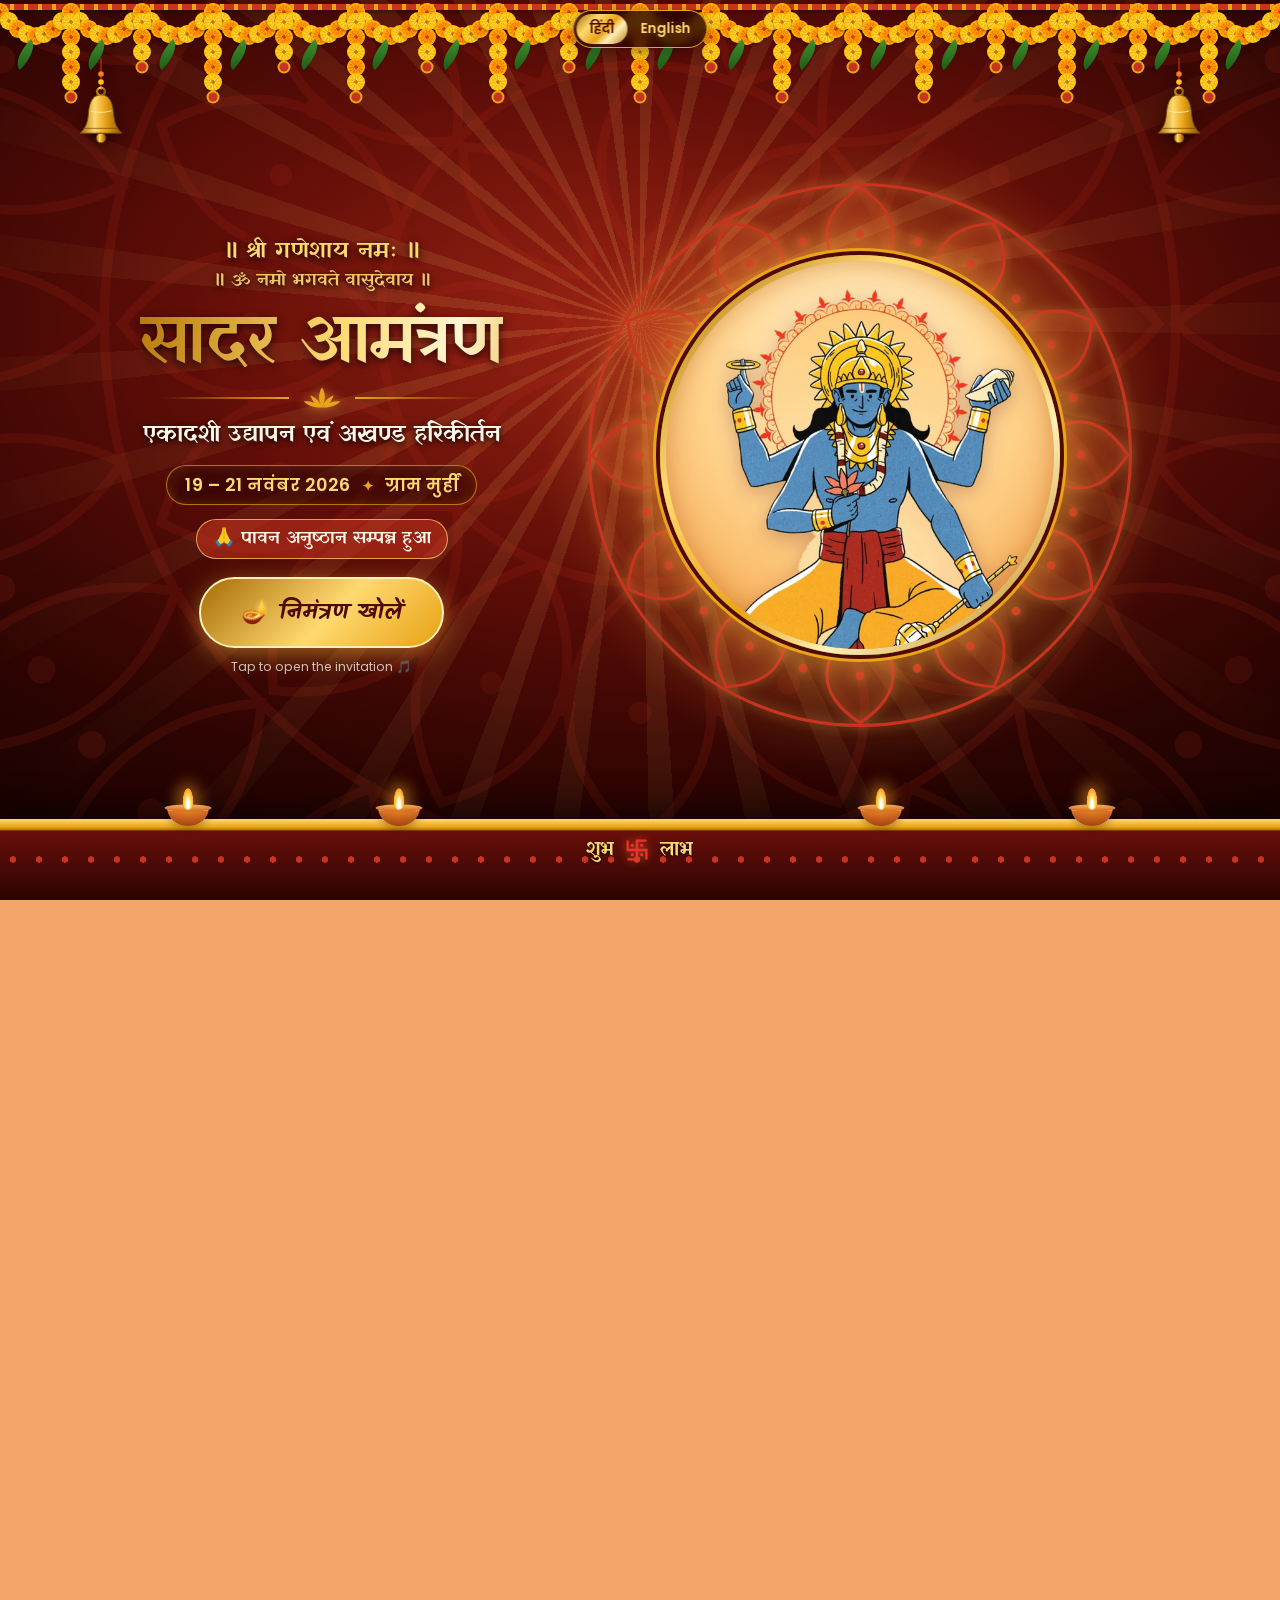
<file: index.html>
<!DOCTYPE html>
<html lang="hi">
<head>
  <meta charset="UTF-8" />
  <meta name="viewport" content="width=device-width, initial-scale=1.0, viewport-fit=cover" />
  <title>सादर आमंत्रण · एकादशी उद्यापन एवं अखण्ड हरिकीर्तन</title>
  <meta name="description" content="एकादशी उद्यापन एवं अखण्ड हरिकीर्तन · 19–21 नवंबर 2026 · ग्राम मुर्हीं। आप सभी सपरिवार सादर आमंत्रित हैं।" />
  <meta property="og:type" content="website" />
  <meta property="og:title" content="🪔 सादर आमंत्रण · एकादशी उद्यापन एवं अखण्ड हरिकीर्तन" />
  <meta property="og:description" content="19–21 नवंबर 2026 · ग्राम मुर्हीं, हमारी जन्मभूमि। आप सभी सपरिवार सादर आमंत्रित हैं।" />
  <meta property="og:image" content="https://ekadashipuja.vercel.app/assets/og.jpg" />
  <meta property="og:url" content="https://ekadashipuja.vercel.app/" />
  <meta name="theme-color" content="#6b0f0a" />
  <link rel="icon" href="data:image/svg+xml,<svg xmlns='http://www.w3.org/2000/svg' viewBox='0 0 100 100'><text y='.9em' font-size='90'>🪔</text></svg>" />
  <link rel="preconnect" href="https://fonts.googleapis.com" />
  <link rel="preconnect" href="https://fonts.gstatic.com" crossorigin />
  <link href="https://fonts.googleapis.com/css2?family=Kalam:wght@400;700&family=Yatra+One&family=Tiro+Devanagari+Sanskrit&family=Poppins:wght@400;600&family=Playfair+Display:wght@600;700&display=swap" rel="stylesheet" />
  <link rel="stylesheet" href="style.css" />
</head>
<body>
  <div id="sparkles" aria-hidden="true"></div>
  <div id="petals" aria-hidden="true"></div>

  <!-- ===== Name intro (personal links only) ===== -->
  <section id="intro" class="intro" hidden>
    <div class="in-rays" aria-hidden="true"></div>
    <div class="in-glow" aria-hidden="true"></div>
    <div class="in-content">
      <p class="in-pre">॥ जय श्री हरि ॥</p>
      <p class="in-label" data-en="Dear">आदरणीय</p>
      <div class="in-name-wrap">
        <div class="in-burst" id="introBurst" aria-hidden="true"></div>
        <h1 class="in-name" id="introName"></h1>
        <div class="in-stars" id="introStars" aria-hidden="true"></div>
      </div>
      <div class="in-line" aria-hidden="true"></div>
      <p class="in-sub" data-en="A special invitation awaits you 🙏">आपके लिए एक विशेष निमंत्रण है 🙏</p>
      <p class="in-tap" data-en="Tap to continue ›">आगे बढ़ने के लिए छुएँ ›</p>
    </div>
  </section>

  <!-- ===== Temple doors (tap to open — browsers need a tap before music) ===== -->
  <section id="gate" class="gate">
    <div class="g-bg" aria-hidden="true">
      <div class="g-rays"></div>
      <svg class="mandala g-mandala" data-mandala="big" viewBox="-100 -100 200 200"></svg>
    </div>
    <div class="gate-sparks" id="gateSparks" aria-hidden="true"></div>
    <div class="lanterns" id="lanterns" aria-hidden="true"></div>
    <div class="toran gate-toran" id="gateToran" aria-hidden="true"></div>
    <svg class="gate-bell left" viewBox="0 0 60 120" aria-hidden="true"><use href="#bellShape" /></svg>
    <svg class="gate-bell right" viewBox="0 0 60 120" aria-hidden="true"><use href="#bellShape" /></svg>

    <div class="g-content">
      <div class="g-medallion">
        <div class="g-glow" aria-hidden="true"></div>
        <svg class="mandala g-petals" data-mandala="small" viewBox="-100 -100 200 200" aria-hidden="true"></svg>
        <div class="g-window"><img src="assets/vishnu.webp" alt="भगवान श्री हरि विष्णु" /></div>
      </div>
      <div class="g-text">
        <p class="g-mantra">॥ श्री गणेशाय नमः ॥</p>
        <p class="g-chant">॥ ॐ नमो भगवते वासुदेवाय ॥</p>
        <div class="g-name" id="gateGuest" hidden>
          <p class="g-name-label" data-en="A personal invitation for">विशेष आमंत्रण</p>
          <div class="g-name-frame">
            <span class="g-name-orn left" aria-hidden="true"></span>
            <p class="g-name-text" id="gateName"></p>
            <span class="g-name-orn right" aria-hidden="true"></span>
            <div class="g-name-sparks" id="nameSparks" aria-hidden="true"></div>
          </div>
        </div>
        <p class="g-title" data-en="You Are Invited">सादर आमंत्रण</p>
        <div class="g-divider" aria-hidden="true"><span></span><svg viewBox="0 0 60 30"><path d="M30 2C35 9 35 19 30 28C25 19 25 9 30 2Z M30 28C23 26 17 20 15 12C22 15 28 21 30 28Z M30 28C37 26 43 20 45 12C38 15 32 21 30 28Z M30 28C21 29 12 26 6 20C15 19 24 22 30 28Z M30 28C39 29 48 26 54 20C45 19 36 22 30 28Z" fill="#e9a417"/></svg><span></span></div>
        <p class="g-sub" data-en="Ekadashi Udyapan &amp;amp; Akhand Harikirtan">एकादशी उद्यापन एवं अखण्ड हरिकीर्तन</p>
        <p class="g-date" data-en="19 – 21 November 2026 &lt;i&gt;✦&lt;/i&gt; Village Murhi">19 – 21 नवंबर 2026 <i>✦</i> ग्राम मुर्हीं</p>
        <div class="g-status" aria-hidden="true">
          <p class="g-status-invite">आप सपरिवार सादर आमंत्रित हैं 🙏</p>
          <p><b>19</b> वेदी निर्माण एवं अखण्ड हरिकीर्तन</p>
          <p><b>20</b> वेदी आवाहन पूजन एवं एकादशी महात्मकथा</p>
          <p><b>21</b> वेदी पूजन, हवन पूर्णाहुति एवं हरिनाम अमृत भोज</p>
          <p class="g-status-call">📞 +91 95727 74629 <i>✦</i> +91 98010 36864</p>
        </div>
        <p class="g-today" id="gateToday" hidden></p>
        <button id="openBtn" class="btn btn-gold pulse" type="button" data-en="🪔 Open Invitation">🪔 निमंत्रण खोलें</button>
        <p class="hint">Tap to open the invitation 🎵</p>
      </div>
    </div>

    <div class="g-ledge" aria-hidden="true">
      <div class="diya"><i class="flame"></i></div>
      <div class="diya"><i class="flame"></i></div>
      <div class="shubh">
        <span>शुभ</span>
        <svg viewBox="0 0 100 100"><g fill="none" stroke="#e9332a" stroke-width="9" stroke-linecap="square"><path d="M50 50V14H82M50 50H86V82M50 50V86H18M50 50H14V18" /></g><g fill="#e9332a"><circle cx="68" cy="32" r="6" /><circle cx="68" cy="68" r="6" /><circle cx="32" cy="68" r="6" /><circle cx="32" cy="32" r="6" /></g></svg>
        <span>लाभ</span>
      </div>
      <div class="diya"><i class="flame"></i></div>
      <div class="diya"><i class="flame"></i></div>
    </div>
    <div class="gate-flash" aria-hidden="true"></div>
  </section>

  <!-- ===== Invitation ===== -->
  <main id="invite" class="invite">
    <div class="toran" id="toran" aria-hidden="true"></div>
    <button class="bell bell-left" type="button" aria-label="घंटी बजाएं" data-en-label="Ring the bell"><svg viewBox="0 0 60 120"><use href="#bellShape" /></svg></button>
    <button class="bell bell-right" type="button" aria-label="घंटी बजाएं" data-en-label="Ring the bell"><svg viewBox="0 0 60 120"><use href="#bellShape" /></svg></button>

    <section class="hero">
      <div class="today-strip" id="todayStrip" hidden></div>
      <div class="mantra-box reveal">
        <p class="mantra">॥ श्री गणेशाय नमः ॥</p>
        <p class="mantra">॥ ॐ नमो भगवते वासुदेवाय नमः ॥</p>
      </div>
      <div class="art-wrap reveal">
        <div class="rays" aria-hidden="true"></div>
        <svg class="mandala spin-slow" data-mandala="big" viewBox="-100 -100 200 200" aria-hidden="true"></svg>
        <svg class="mandala mandala-inner spin-rev" data-mandala="small" viewBox="-100 -100 200 200" aria-hidden="true"></svg>
        <img class="art" id="deity" src="assets/vishnu.webp" alt="भगवान श्री हरि विष्णु" />
        <div class="offerings" id="offerings" aria-hidden="true"></div>
        <div class="thali" id="thali" aria-hidden="true">
          <svg viewBox="0 0 120 120">
            <defs>
              <radialGradient id="brass" cx="45%" cy="35%" r="70%">
                <stop offset="0" stop-color="#fff1b8" />
                <stop offset=".45" stop-color="#e9a417" />
                <stop offset="1" stop-color="#8a5503" />
              </radialGradient>
              <linearGradient id="clay" x1="0" x2="0" y1="0" y2="1">
                <stop offset="0" stop-color="#f4a35a" />
                <stop offset="1" stop-color="#a6420f" />
              </linearGradient>
            </defs>
            <ellipse cx="60" cy="78" rx="56" ry="26" fill="#7a4a02" opacity=".35" />
            <ellipse cx="60" cy="72" rx="56" ry="26" fill="url(#brass)" stroke="#7a4a02" stroke-width="1.5" />
            <ellipse cx="60" cy="70" rx="45" ry="19" fill="#f6c95e" stroke="#b77a08" stroke-width="1.2" />
            <g>
              <circle cx="22" cy="70" r="6" fill="#ff8c00" /><circle cx="22" cy="70" r="2.2" fill="#b84a00" />
              <circle cx="98" cy="70" r="6" fill="#ffc21a" /><circle cx="98" cy="70" r="2.2" fill="#c27a00" />
              <circle cx="40" cy="86" r="5.5" fill="#ffc21a" /><circle cx="40" cy="86" r="2" fill="#c27a00" />
              <circle cx="80" cy="86" r="5.5" fill="#ff8c00" /><circle cx="80" cy="86" r="2" fill="#b84a00" />
            </g>
            <ellipse cx="38" cy="66" rx="9" ry="5" fill="#b77a08" /><ellipse cx="38" cy="65" rx="7" ry="3.4" fill="#d6261a" />
            <ellipse cx="82" cy="66" rx="9" ry="5" fill="#b77a08" /><ellipse cx="82" cy="65" rx="7" ry="3.4" fill="#fff7e0" />
            <path d="M42 60 Q60 80 78 60 Q60 66 42 60 Z" fill="url(#clay)" stroke="#7a2e08" stroke-width="1" />
            <ellipse cx="60" cy="60.5" rx="18" ry="3.6" fill="#c75a18" />
            <path d="M74 58 q8 -3 10 -1 q-4 3 -10 3 z" fill="url(#clay)" />
          </svg>
          <i class="flame thali-flame"></i>
        </div>
      </div>

      <div class="puja-actions reveal">
        <button id="aartiBtn" class="btn btn-gold puja-btn" type="button" data-en="🪔 Perform Aarti">🪔 आरती करें</button>
        <button id="pushpBtn" class="btn btn-gold puja-btn" type="button" data-en="🌸 Offer Flowers">🌸 पुष्पांजलि</button>
        <button id="lyricsBtn" class="btn btn-outline puja-btn" type="button" aria-expanded="false" aria-controls="aartiLyrics" data-en="📜 Aarti Lyrics">📜 आरती के बोल</button>
      </div>
      <div class="lyrics" id="aartiLyrics" hidden>
        <p class="lyrics-title" data-en="🪔 Aarti — Om Jai Jagdish Hare 🪔">🪔 आरती — ॐ जय जगदीश हरे 🪔</p>
        <p class="lyrics-tip" data-en="While the lyrics are open, the aarti keeps going until you stop it — sing along! 🙏">बोल खुले रहने तक आरती चलती रहेगी — साथ में गाएँ! 🙏</p>
        <p class="verse first" data-en="Om Jai Jagdish Hare, Swami Jai Jagdish Hare.&lt;br&gt;Bhakt janon ke sankat, daas janon ke sankat,&lt;br&gt;kshan mein door kare.">ॐ जय जगदीश हरे, स्वामी जय जगदीश हरे।<br>भक्त जनों के संकट, दास जनों के संकट,<br>क्षण में दूर करे॥</p>
        <p class="verse" data-en="Jo dhyaave phal paave, dukh binse man ka,&lt;br&gt;Swami dukh binse man ka.&lt;br&gt;Sukh sampati ghar aave, kasht mite tan ka.">जो ध्यावे फल पावे, दुःख बिनसे मन का,<br>स्वामी दुःख बिनसे मन का।<br>सुख सम्पति घर आवे, कष्ट मिटे तन का॥</p>
        <p class="refrain" data-en="॥ Om Jai Jagdish Hare ॥">॥ ॐ जय जगदीश हरे ॥</p>
        <p class="verse" data-en="Maat pita tum mere, sharan gahoon main kiski,&lt;br&gt;Swami sharan gahoon main kiski.&lt;br&gt;Tum bin aur na dooja, aas karoon main jiski.">मात पिता तुम मेरे, शरण गहूँ मैं किसकी,<br>स्वामी शरण गहूँ मैं किसकी।<br>तुम बिन और न दूजा, आस करूँ मैं जिसकी॥</p>
        <p class="refrain" data-en="॥ Om Jai Jagdish Hare ॥">॥ ॐ जय जगदीश हरे ॥</p>
        <p class="verse" data-en="Tum pooran Paramatma, tum Antaryami,&lt;br&gt;Swami tum Antaryami.&lt;br&gt;Paarbrahm Parmeshwar, tum sab ke Swami.">तुम पूरण परमात्मा, तुम अन्तर्यामी,<br>स्वामी तुम अन्तर्यामी।<br>पारब्रह्म परमेश्वर, तुम सब के स्वामी॥</p>
        <p class="refrain" data-en="॥ Om Jai Jagdish Hare ॥">॥ ॐ जय जगदीश हरे ॥</p>
        <p class="verse" data-en="Tum karuna ke saagar, tum paalankarta,&lt;br&gt;Swami tum paalankarta.&lt;br&gt;Main moorakh phalkaami, main sevak tum Swami,&lt;br&gt;kripa karo Bharta.">तुम करुणा के सागर, तुम पालनकर्ता,<br>स्वामी तुम पालनकर्ता।<br>मैं मूरख फलकामी, मैं सेवक तुम स्वामी,<br>कृपा करो भर्ता॥</p>
        <p class="refrain" data-en="॥ Om Jai Jagdish Hare ॥">॥ ॐ जय जगदीश हरे ॥</p>
        <p class="verse" data-en="Tum ho ek agochar, sabke praanpati,&lt;br&gt;Swami sabke praanpati.&lt;br&gt;Kis vidhi miloon dayamay, tumko main kumati.">तुम हो एक अगोचर, सबके प्राणपति,<br>स्वामी सबके प्राणपति।<br>किस विधि मिलूँ दयामय, तुमको मैं कुमति॥</p>
        <p class="refrain" data-en="॥ Om Jai Jagdish Hare ॥">॥ ॐ जय जगदीश हरे ॥</p>
        <p class="verse" data-en="Deenbandhu dukhharta, Thakur tum mere,&lt;br&gt;Swami rakshak tum mere.&lt;br&gt;Apne haath uthao, apni sharan lagao,&lt;br&gt;dwaar pada tere.">दीनबन्धु दुखहर्ता, ठाकुर तुम मेरे,<br>स्वामी रक्षक तुम मेरे।<br>अपने हाथ उठाओ, अपनी शरण लगाओ,<br>द्वार पड़ा तेरे॥</p>
        <p class="refrain" data-en="॥ Om Jai Jagdish Hare ॥">॥ ॐ जय जगदीश हरे ॥</p>
        <p class="verse" data-en="Vishay-vikaar mitao, paap haro Deva,&lt;br&gt;Swami paap haro Deva.&lt;br&gt;Shraddha bhakti badhao, santan ki seva.">विषय-विकार मिटाओ, पाप हरो देवा,<br>स्वामी पाप हरो देवा।<br>श्रद्धा भक्ति बढ़ाओ, सन्तन की सेवा॥</p>
        <p class="refrain" data-en="॥ Om Jai Jagdish Hare ॥">॥ ॐ जय जगदीश हरे ॥</p>
        <p class="verse" data-en="Tan man dhan sab hai tera, Swami sab kuchh hai tera.&lt;br&gt;Tera tujhko arpan, kya laage mera.">तन मन धन सब है तेरा, स्वामी सब कुछ है तेरा।<br>तेरा तुझको अर्पण, क्या लागे मेरा॥</p>
        <p class="refrain" data-en="॥ Om Jai Jagdish Hare ॥">॥ ॐ जय जगदीश हरे ॥</p>
        <p class="lyrics-end" data-en="॥ Bolo Shri Hari Vishnu Bhagwan ki Jai ॥">॥ बोलो श्री हरि विष्णु भगवान की जय ॥</p>
      </div>
      <p class="puja-hint reveal" data-en="Tap Lord Vishnu&#x27;s picture to offer flowers">पुष्प अर्पित करने के लिए भगवान के चित्र को स्पर्श करें</p>
    </section>

    <!-- ===== A sealed letter for the guest ===== -->
    <section class="letter-sec reveal" id="letterSec">
      <p class="lt-hint" id="letterHint" data-en="✉️ A letter for you — tap the seal to open">✉️ आपके लिए एक पत्र — खोलने के लिए मुहर को छुएँ</p>
      <div class="envelope" id="envelope" role="button" tabindex="0" aria-label="पत्र खोलें" data-en-label="Open the letter">
        <div class="env-back"></div>
        <div class="env-peek"><span>॥ श्री हरि ॥</span></div>
        <div class="env-front">
          <p class="env-to"><small data-en="To,">सेवा में,</small><b id="envName">समस्त स्वजन</b></p>
        </div>
        <div class="env-flap"></div>
        <span class="env-seal" aria-hidden="true"><i>ॐ</i></span>
      </div>
      <article class="letter-card" id="letterCard" hidden>
        <p class="lt-head">॥ श्री हरि ॥</p>
        <p class="lt-to" id="letterTo">प्रिय स्वजन,</p>
        <p class="lt-line" data-en="Jai Shri Hari 🙏">सादर जय श्री हरि 🙏</p>
        <p class="lt-line" data-en="By the grace of Bhagwan Shri Hari Vishnu, our family is holding the &lt;b&gt;Ekadashi Udyapan &amp;amp; Akhand Harikirtan&lt;/b&gt; from &lt;b&gt;19 to 21 November 2026&lt;/b&gt; in our birthplace, &lt;b&gt;Village Murhi&lt;/b&gt;.">भगवान श्री हरि विष्णु की असीम कृपा से हमारे परिवार द्वारा <b>एकादशी उद्यापन एवं अखण्ड हरिकीर्तन</b> का आयोजन <b>19 से 21 नवंबर 2026</b> तक हमारी जन्मभूमि <b>ग्राम मुर्हीं</b> में किया जा रहा है।</p>
        <p class="lt-line" data-en="Your presence on this holy occasion would be our good fortune. Please come with your family and bless us.">इस पावन अवसर पर आपकी उपस्थिति हमारे लिए सौभाग्य होगी। कृपया सपरिवार पधारकर हमें कृतार्थ करें।</p>
        <p class="lt-sign lt-line" data-en="Awaiting your arrival,&lt;br&gt;&lt;b&gt;The Nivedak family, Village Murhi&lt;/b&gt;">आपके शुभागमन की प्रतीक्षा में,<br><b>निवेदक परिवार, ग्राम मुर्हीं</b></p>
        <span class="lt-stamp" aria-hidden="true">🪔</span>
      </article>
    </section>

    <section class="card reveal center">
      <span class="corner tl"></span><span class="corner tr"></span><span class="corner bl"></span><span class="corner br"></span>
      <p class="sadar" data-en="&lt;span class=&quot;diya-ico&quot;&gt;🪔&lt;/span&gt; A Warm Invitation &lt;span class=&quot;diya-ico&quot;&gt;🪔&lt;/span&gt;"><span class="diya-ico">🪔</span> सादर आमंत्रण <span class="diya-ico">🪔</span></p>
      <h1 class="title" data-en="&lt;span class=&quot;shimmer&quot;&gt;Ekadashi Udyapan&lt;/span&gt;&lt;small&gt;&amp;amp;&lt;/small&gt;&lt;span class=&quot;shimmer&quot;&gt;Akhand Harikirtan&lt;/span&gt;"><span class="shimmer">एकादशी उद्यापन</span><small>एवं</small><span class="shimmer">अखण्ड हरिकीर्तन</span></h1>
      <div class="divider"><span>❀</span></div>
      <p class="body" data-en="By the boundless grace of the Supreme Lord and Bhagwan Shri Hari Vishnu, you and your family are &lt;b&gt;warmly invited&lt;/b&gt; to this sacred religious ceremony.">
        परमपिता परमेश्वर एवं भगवान श्री हरि विष्णु की असीम कृपा से आयोजित
        पावन धार्मिक अनुष्ठान में आप सभी <b>सपरिवार सादर आमंत्रित</b> हैं।
      </p>
      <p class="body" data-en="Please join the religious programmes on this holy occasion, share in the punya (spiritual merit) and receive the blessings of Bhagwan Shri Hari Vishnu.">
        इस पावन अवसर पर आयोजित विभिन्न धार्मिक कार्यक्रमों में सम्मिलित होकर
        पुण्य के भागी बनें तथा भगवान श्री हरि विष्णु का आशीर्वाद प्राप्त करें।
      </p>
      <p class="guest" id="guestLine" hidden></p>
    </section>

    <section class="card reveal center mahatmya">
      <span class="corner tl"></span><span class="corner tr"></span><span class="corner bl"></span><span class="corner br"></span>
      <h2 data-en="Significance of Ekadashi">एकादशी महात्म्य</h2>
      <p class="shloka">हरेर्नाम हरेर्नाम हरेर्नामैव केवलम्।<br>कलौ नास्त्येव नास्त्येव नास्त्येव गतिरन्यथा॥</p>
      <p class="shloka-mean" data-en="“In Kaliyuga, the name of Hari alone is the path to liberation.” — Brihannaradiya Purana">“कलियुग में केवल हरि का नाम ही कल्याण का मार्ग है।” — बृहन्नारदीय पुराण</p>
      <div class="mh-grid">
        <div class="mh">
          <span class="mh-ico">🌙</span>
          <b data-en="What is Ekadashi?">एकादशी क्या है?</b>
          <p data-en="In the Hindu calendar, the eleventh day of each lunar fortnight is called Ekadashi. It is considered especially dear to Bhagwan Shri Hari Vishnu.">हिंदू पंचांग में हर महीने के दोनों पक्षों की ग्यारहवीं तिथि को एकादशी कहते हैं। यह तिथि भगवान श्री हरि विष्णु को अत्यंत प्रिय मानी जाती है।</p>
        </div>
        <div class="mh">
          <span class="mh-ico">🙏</span>
          <b data-en="Fasting &amp;amp; Harinaam">व्रत एवं हरिनाम</b>
          <p data-en="Fasting, bhajan-kirtan and remembering the Lord&#x27;s name hold special importance on this day. It is believed that an Ekadashi fast kept with devotion purifies the mind and brings peace and happiness to the home.">इस दिन व्रत, भजन-कीर्तन और हरिनाम स्मरण का विशेष महत्व है। मान्यता है कि श्रद्धा से किया गया एकादशी व्रत मन को निर्मल करता है और घर में सुख-शांति लाता है।</p>
        </div>
        <div class="mh">
          <span class="mh-ico">🎶</span>
          <b data-en="Akhand Harikirtan">अखण्ड हरिकीर्तन</b>
          <p data-en="In Akhand Harikirtan, the Lord’s name is sung continuously without a break. The scriptures say that in Kaliyuga, singing the Lord’s name together is the simplest and highest spiritual practice, and it makes the home, the family and the whole atmosphere sacred.">अखण्ड हरिकीर्तन में बिना रुके भगवान के नाम का निरंतर गायन होता है। शास्त्रों के अनुसार कलियुग में हरिनाम संकीर्तन ही सबसे सरल और श्रेष्ठ साधना है, जिससे घर-परिवार और पूरा वातावरण पावन हो जाता है।</p>
        </div>
        <div class="mh">
          <span class="mh-ico">🪔</span>
          <b data-en="Ekadashi Udyapan">एकादशी उद्यापन</b>
          <p data-en="Udyapan is the ritual that formally completes a vrat (vow). An Ekadashi vrat kept with devotion over many years is concluded with puja, havan and purnahuti, so that the full blessing of the vrat is received.">किसी व्रत को विधिपूर्वक पूर्ण करने के अनुष्ठान को उद्यापन कहते हैं। वर्षों तक श्रद्धा से रखे गए एकादशी व्रत का उद्यापन पूजन, हवन और पूर्णाहुति के साथ किया जाता है, जिससे व्रत का पूर्ण फल प्राप्त होता है।</p>
        </div>
      </div>
    </section>

    <section class="card reveal center mala-card">
      <span class="corner tl"></span><span class="corner tr"></span><span class="corner bl"></span><span class="corner br"></span>
      <h2 data-en="Jap Mala">जप माला</h2>
      <p class="body" data-en="Tap the mala to chant. Each tap is one jap — <span class=&quot;num&quot;>108</span> jap complete one mala.">माला को स्पर्श करें और जप करें। हर स्पर्श एक जप है — <span class="num">108</span> जप से एक माला पूर्ण होती है।</p>
      <button class="mala" id="mala" type="button" aria-label="जप करें" data-en-label="Chant">
        <svg viewBox="-112 -112 224 224" aria-hidden="true">
          <defs>
            <radialGradient id="beadGold" cx="35%" cy="30%" r="75%">
              <stop offset="0" stop-color="#fff6cf" /><stop offset=".45" stop-color="#f0b429" /><stop offset="1" stop-color="#8a5503" />
            </radialGradient>
            <radialGradient id="beadDone" cx="35%" cy="30%" r="75%">
              <stop offset="0" stop-color="#ffb199" /><stop offset=".5" stop-color="#c93420" /><stop offset="1" stop-color="#5a0b05" />
            </radialGradient>
          </defs>
          <circle r="92" fill="none" stroke="#b77a08" stroke-width="1" opacity=".6" />
          <g id="malaRing"></g>
          <path d="M0 -101 L-6 -110 L6 -110 Z" fill="#c93420" stroke="#fff1b8" stroke-width="1" />
          <g class="sumeru">
            <path d="M-3 98 L-7 112 M0 98 L0 113 M3 98 L7 112" stroke="#c93420" stroke-width="2.4" stroke-linecap="round" />
            <circle cy="96" r="8" fill="url(#beadGold)" stroke="#7a4a02" stroke-width="1" />
          </g>
        </svg>
        <span class="mala-center">
          <span class="mala-om">ॐ</span>
          <b id="malaCount">0</b>
          <small>/ 108</small>
        </span>
      </button>
      <p class="mala-mantra" id="malaMantra" data-en="Om Namo Bhagavate Vasudevaya">ॐ नमो भगवते वासुदेवाय</p>
      <p class="mala-stats">
        <span data-en="Malas completed">पूर्ण माला</span>: <b id="malaRounds">0</b>
        <i>✦</i>
        <span data-en="Total jap">कुल जप</span>: <b id="malaTotal">0</b>
      </p>
      <button class="btn btn-outline mala-reset" id="malaReset" type="button" data-en="↺ Start again">↺ फिर से आरंभ करें</button>
    </section>

    <section class="card reveal center diya-card">
      <span class="corner tl"></span><span class="corner tr"></span><span class="corner bl"></span><span class="corner br"></span>
      <h2 data-en="Light a Diya">दीप जलाएँ</h2>
      <p class="body" data-en="Light a diya for the success of the ceremony and the well-being of your family. <span class=&quot;num&quot;>11</span> diyas make a complete deepmala.">अनुष्ठान की सफलता और अपने परिवार के मंगल के लिए एक दीप प्रज्वलित करें। <span class="num">11</span> दीपों से दीपमाला पूर्ण होती है।</p>
      <div class="deepmala" id="deepmala">
        <div class="dp-row"><button class="dp" type="button" tabindex="-1" aria-hidden="true"><span class="diya"><i class="flame"></i></span></button><button class="dp" type="button" tabindex="-1" aria-hidden="true"><span class="diya"><i class="flame"></i></span></button><button class="dp" type="button" tabindex="-1" aria-hidden="true"><span class="diya"><i class="flame"></i></span></button><button class="dp" type="button" tabindex="-1" aria-hidden="true"><span class="diya"><i class="flame"></i></span></button><button class="dp" type="button" tabindex="-1" aria-hidden="true"><span class="diya"><i class="flame"></i></span></button></div>
        <div class="dp-row"><button class="dp" type="button" tabindex="-1" aria-hidden="true"><span class="diya"><i class="flame"></i></span></button><button class="dp" type="button" tabindex="-1" aria-hidden="true"><span class="diya"><i class="flame"></i></span></button><button class="dp" type="button" tabindex="-1" aria-hidden="true"><span class="diya"><i class="flame"></i></span></button><button class="dp" type="button" tabindex="-1" aria-hidden="true"><span class="diya"><i class="flame"></i></span></button><button class="dp" type="button" tabindex="-1" aria-hidden="true"><span class="diya"><i class="flame"></i></span></button><button class="dp" type="button" tabindex="-1" aria-hidden="true"><span class="diya"><i class="flame"></i></span></button></div>
        <div class="dp-stand" aria-hidden="true"></div>
      </div>
      <p class="dp-count"><span data-en="Diyas lit">प्रज्वलित दीप</span>: <b id="dpCount">0</b> <span class="num">/ 11</span></p>
      <button class="btn btn-gold" id="diyaBtn" type="button" data-en="🪔 Light a Diya">🪔 दीप जलाएँ</button>
      <p class="dp-total"><span data-en="Total diyas you have lit">आपके द्वारा जलाए गए कुल दीप</span>: <b id="dpTotal">0</b></p>
    </section>

    <section class="card card-dark reveal center">
      <span class="corner tl"></span><span class="corner tr"></span><span class="corner bl"></span><span class="corner br"></span>
      <h2 id="cdTitle" data-en="Countdown to the Auspicious Day">शुभ घड़ी में शेष</h2>
      <div class="countdown" id="countdown">
        <div><span id="cdD">0</span><small data-en="Days">दिन</small></div>
        <div><span id="cdH">00</span><small data-en="Hours">घंटे</small></div>
        <div><span id="cdM">00</span><small data-en="Mins">मिनट</small></div>
        <div><span id="cdS">00</span><small data-en="Secs">सेकंड</small></div>
      </div>
      <p class="cd-done" id="cdDone" hidden data-en="🙏 The sacred ceremony has begun — Jai Shri Hari!">🙏 पावन अनुष्ठान आरंभ हो चुका है — जय श्री हरि!</p>
      <div class="today-box" id="todayBox" hidden></div>
      <p class="cd-sub" data-en="19 – 21 November 2026">19 – 21 नवंबर 2026</p>
    </section>

    <section class="card reveal">
      <span class="corner tl"></span><span class="corner tr"></span><span class="corner bl"></span><span class="corner br"></span>
      <h2 data-en="Programme">कार्यक्रम विवरण</h2>
      <ol class="timeline" id="timeline">
        <li class="reveal">
          <div class="date"><b>19</b><small data-en="Nov">नवंबर</small></div>
          <div class="event">
            <p class="day" data-en="Day 1 · Thursday">प्रथम दिवस · गुरुवार</p>
            <p class="what" data-en="Vedi Nirman (preparing the sacred altar) &amp;amp; Akhand Harikirtan">वेदी निर्माण एवं अखण्ड हरिकीर्तन</p>
          </div>
        </li>
        <li class="reveal">
          <div class="date"><b>20</b><small data-en="Nov">नवंबर</small></div>
          <div class="event">
            <p class="day" data-en="Day 2 · Friday">द्वितीय दिवस · शुक्रवार</p>
            <p class="what" data-en="Vedi Avahan Pujan &amp;amp; Ekadashi Mahatma Katha">वेदी आवाहन पूजन एवं एकादशी महात्मकथा</p>
          </div>
        </li>
        <li class="reveal">
          <div class="date"><b>21</b><small data-en="Nov">नवंबर</small></div>
          <div class="event">
            <p class="day" data-en="Day 3 · Saturday">तृतीय दिवस · शनिवार</p>
            <p class="what" data-en="Vedi Pujan, Havan Purnahuti &amp;amp; Harinam Amrit Bhoj &lt;span class=&quot;time&quot;&gt;(from 1 PM)&lt;/span&gt;">वेदी पूजन, हवन पूर्णाहुति एवं हरिनाम अमृत भोज <span class="time">(1 बजे से)</span></p>
          </div>
        </li>
      </ol>
      <div class="actions">
        <a id="calBtn" class="btn btn-outline" target="_blank" rel="noopener" data-en="📆 Add to Calendar">📆 कैलेंडर में जोड़ें</a>
      </div>
    </section>

    <section class="card reveal center rsvp" id="rsvpCard">
      <span class="corner tl"></span><span class="corner tr"></span><span class="corner bl"></span><span class="corner br"></span>
      <h2 data-en="Will You Join Us?">क्या आप पधारेंगे?</h2>
      <p class="rsvp-intro" data-en="Please let us know, so that we can make proper arrangements for everyone.">कृपया हमें बताएँ, ताकि हम सबके लिए उचित व्यवस्था कर सकें।</p>
      <form class="rsvp-form" id="rsvpForm" novalidate>
        <label class="rsvp-field"><span data-en="Your name">आपका नाम</span><input id="rsvpName" maxlength="60" autocomplete="name" /></label>
        <div class="rsvp-choices" role="radiogroup" aria-label="उत्तर" data-en-label="Reply">
          <button type="button" class="rc yes" role="radio" aria-checked="false" data-status="yes"><i>🙏</i><b data-en="Yes, we'll come">हाँ, हम आएँगे</b></button>
          <button type="button" class="rc maybe" role="radio" aria-checked="false" data-status="maybe"><i>🤔</i><b data-en="Maybe">शायद</b></button>
          <button type="button" class="rc no" role="radio" aria-checked="false" data-status="no"><i>🙏🏻</i><b data-en="Can't make it">नहीं आ पाएँगे</b></button>
        </div>
        <div class="rsvp-people" id="rsvpPeople">
          <span data-en="How many people?">कितने लोग आएँगे?</span>
          <div class="stepper">
            <button type="button" id="pplMinus" aria-label="कम करें" data-en-label="Fewer">−</button>
            <output id="pplCount">1</output>
            <button type="button" id="pplPlus" aria-label="बढ़ाएँ" data-en-label="More">+</button>
          </div>
        </div>
        <textarea id="rsvpNote" maxlength="300" rows="2"></textarea>
        <button type="submit" class="btn btn-red" id="rsvpSend" data-en="✉️ Send Reply">✉️ उत्तर भेजें</button>
        <p class="rsvp-msg" id="rsvpMsg" role="status" aria-live="polite"></p>
      </form>
      <div class="rsvp-done" id="rsvpDone" hidden>
        <div class="rsvp-check" aria-hidden="true">✓</div>
        <p class="rsvp-thanks" id="rsvpThanks"></p>
        <button type="button" class="btn btn-outline" id="rsvpEdit" data-en="✏️ Change reply">✏️ उत्तर बदलें</button>
      </div>
    </section>

    <section class="card reveal center">
      <span class="corner tl"></span><span class="corner tr"></span><span class="corner bl"></span><span class="corner br"></span>
      <h2 data-en="Venue">कार्यक्रम स्थल</h2>
      <div class="venue-badge">🛕</div>
      <p class="venue" data-en="Village Murhi">ग्राम मुर्हीं</p>
      <p class="venue-sub" data-en="Our Homeland">हमारी जन्मभूमि</p>

      <h2 class="mt" data-en="Contact">संपर्क</h2>
      <p class="phone"><a href="tel:+919572774629">📞 +91 95727 74629</a><a href="tel:+919801036864">📞 +91 98010 36864</a></p>
      <p class="phone-hint" data-en="Tap a number to call">कॉल करने के लिए नंबर पर स्पर्श करें</p>
      <div class="actions">
        <a class="btn btn-red" id="waBtn" target="_blank" rel="noopener" data-en="💬 Reply on WhatsApp">💬 WhatsApp पर उत्तर दें</a>
                <button class="btn btn-outline" id="shareBtn" type="button" data-en="🔗 Share">🔗 शेयर करें</button>
      </div>
    </section>

    <section class="card reveal center family">
      <span class="corner tl"></span><span class="corner tr"></span><span class="corner bl"></span><span class="corner br"></span>
      <h2 data-en="The Inviting Family">निवेदक परिवार</h2>
      <p class="fam-intro" data-en="Awaiting your gracious arrival">आपके शुभागमन की प्रतीक्षा में</p>

      <div class="fam-group elders">
        <p class="fam-title" data-en="With Blessings">आशीर्वाद</p>
          <p class="fam-couple"><span data-en="Shri Kishun Singh">श्री किशुन सिंह</span><i>❀</i><span data-en="Smt. Pavitra Devi">श्रीमती पवित्रा देवी</span></p>
      </div>

      <div class="fam-group">
        <p class="fam-title" data-en="Hosts">निवेदक</p>
          <p class="fam-couple"><span data-en="Shri Ashok Singh">श्री अशोक सिंह</span><i>❀</i><span data-en="Smt. Meena Devi">श्रीमती मीना देवी</span></p>
          <p class="fam-couple"><span data-en="Shri Asharfi Singh">श्री अशर्फी सिंह</span><i>❀</i><span data-en="Smt. Kiran Devi">श्रीमती किरण देवी</span></p>
          <p class="fam-couple"><span data-en="Shri Anil Singh">श्री अनिल सिंह</span><i>❀</i><span data-en="Smt. Savita Devi">श्रीमती सविता देवी</span></p>
          <p class="fam-couple"><span data-en="Shri Ajit Singh">श्री अजीत सिंह</span><i>❀</i><span data-en="Smt. Seema Devi">श्रीमती सीमा देवी</span></p>
      </div>

      <div class="fam-group">
        <p class="fam-title" data-en="Humbly Inviting">विनीत</p>
          <p class="fam-couple"><span data-en="Shri Ravi Kumar">श्री रवि कुमार</span><i>❀</i><span data-en="Smt. Laxmi Devi">श्रीमती लक्ष्मी देवी</span></p>
          <p class="fam-couple"><span data-en="Shri Rahul Singh">श्री राहुल सिंह</span><i>❀</i><span data-en="Smt. Sonam Devi">श्रीमती सोनम देवी</span></p>
          <p class="fam-couple"><span data-en="Shri Deepak Kumar">श्री दीपक कुमार</span><i>❀</i><span data-en="Smt. Raj Nandini Devi">श्रीमती राजनंदिनी देवी</span></p>
          <p class="fam-couple"><span data-en="Shri Abhishek Kumar">श्री अभिषेक कुमार</span><i>❀</i><span data-en="Smt. Nandani Devi">श्रीमती नंदनी देवी</span></p>
      </div>

      <div class="fam-group">
        <p class="fam-title" data-en="Eager to Welcome You">दर्शनाभिलाषी</p>
        <p class="fam-names"><span data-en="Vikash Singh">विकास सिंह</span><span data-en="Shailesh Kumar">शैलेश कुमार</span><span data-en="Nitish Kumar">नीतीश कुमार</span><span data-en="Karan Kumar">करण कुमार</span><span data-en="Khushi Kumari">खुशी कुमारी</span></p>
      </div>

      <div class="fam-group kids">
        <p class="fam-title" data-en="A Request from the Little Ones">बाल मनुहार</p>
        <p class="manuhar" data-en="“Please, please do come to the holy Harikirtan at our home!” 🙏">“हमारे घर के पावन हरिकीर्तन में आप ज़रूर-ज़रूर आना!” 🙏</p>
        <p class="fam-chips"><span data-en="Shivansh">शिवांश</span><span data-en="Shiwangi">शिवांगी</span><span data-en="Advik">अद्विक</span><span data-en="Kavya">काव्या</span><span data-en="Shanvi">शान्वी</span><span data-en="Shreeja">श्रीजा</span></p>
      </div>
    </section>

    <section class="card reveal center photo-card" id="photoCard">
      <span class="corner tl"></span><span class="corner tr"></span><span class="corner bl"></span><span class="corner br"></span>
      <h2 data-en="Your Personal Card">आपका व्यक्तिगत कार्ड</h2>
      <p class="rsvp-intro" data-en="A card with your name — put it on your WhatsApp status and share the joy!">आपके नाम वाला कार्ड — इसे WhatsApp स्टेटस पर लगाएँ और खुशी बाँटें!</p>
      <label class="rsvp-field"><span data-en="Name on the card">कार्ड पर नाम</span><input id="cardName" maxlength="40" /></label>
      <div class="pc-frame"><img id="cardImg" alt="" /><div class="pc-loading" id="cardLoading">🪔</div></div>
      <div class="actions">
        <button type="button" class="btn btn-gold" id="cardShare" data-en="📤 Share / Status">📤 शेयर / स्टेटस</button>
        <button type="button" class="btn btn-outline" id="cardSave" data-en="📥 Download">📥 डाउनलोड</button>
      </div>
    </section>

    <section class="card reveal center downloads">
      <span class="corner tl"></span><span class="corner tr"></span><span class="corner bl"></span><span class="corner br"></span>
      <h2 data-en="Download the Invitation">निमंत्रण डाउनलोड करें</h2>
      <p class="body" data-en="Save the invitation and share it with your family and friends.">निमंत्रण पत्र को सहेजें और अपने परिवार व मित्रों के साथ साझा करें।</p>
      <div class="dl-grid">
        <a class="dl" href="assets/invitation.pdf" download="Ekadashi-Udyapan-Harikirtan-Nimantran.pdf">
          <span class="dl-ico">📄</span><b>PDF</b><small data-en="Invitation card">निमंत्रण पत्र</small>
        </a>
        <a class="dl" href="assets/invitation.mp4" download="Ekadashi-Udyapan-Harikirtan-Nimantran.mp4">
          <span class="dl-ico">🎬</span><b data-en="Video">वीडियो</b><small data-en="With music">संगीत सहित</small>
        </a>
        <a class="dl" href="assets/whatsapp-status.jpg" download="Ekadashi-Udyapan-Harikirtan-Status.jpg">
          <span class="dl-ico">🖼️</span><b data-en="Status">स्टेटस</b><small data-en="WhatsApp photo">WhatsApp फ़ोटो</small>
        </a>
      </div>
    </section>

    <footer class="footer reveal">
      <div class="diyas" aria-hidden="true">
        <div class="diya"><i class="flame"></i></div>
        <div class="diya"><i class="flame"></i></div>
        <div class="diya"><i class="flame"></i></div>
        <div class="diya"><i class="flame"></i></div>
        <div class="diya"><i class="flame"></i></div>
      </div>
      <p class="jai shimmer" data-en="॥ Jai Shri Hari ॥">॥ जय श्री हरि ॥</p>
      <p class="muted" data-en="Your presence is our good fortune">आपकी उपस्थिति ही हमारा सौभाग्य है</p>
      <p class="credit">
        <span>Designed &amp; created by <b>Nitish Kumar</b> || Software Engineer</span>
      </p>
    </footer>
  </main>

  <div class="lang-switch" id="langSwitch" role="group" aria-label="भाषा / Language">
    <button type="button" data-lang="hi" aria-pressed="true">हिंदी</button>
    <button type="button" data-lang="en" aria-pressed="false">English</button>
  </div>

  <div id="toast" class="toast" role="status" aria-live="polite"></div>

  <button id="musicBtn" class="music" type="button" aria-label="संगीत चालू / बंद करें" data-en-label="Music on / off" hidden>
    <span class="bars"><i></i><i></i><i></i><i></i></span>
  </button>

  <!-- Temple bell drawing (reused) -->
  <svg width="0" height="0" style="position:absolute" aria-hidden="true">
    <defs>
      <linearGradient id="goldGrad" x1="0" x2="1">
        <stop offset="0" stop-color="#a86b05" />
        <stop offset=".35" stop-color="#ffd970" />
        <stop offset=".6" stop-color="#e9a417" />
        <stop offset="1" stop-color="#8a5503" />
      </linearGradient>
      <g id="bellShape">
        <line x1="30" y1="0" x2="30" y2="40" stroke="#8e1f14" stroke-width="2.5" />
        <circle cx="30" cy="20" r="3.5" fill="#ff7a1a" /><circle cx="30" cy="30" r="3.5" fill="#ffc21a" />
        <circle cx="30" cy="42" r="5" fill="none" stroke="url(#goldGrad)" stroke-width="3" />
        <path d="M30 46 C18 46 15 58 14 72 C13 84 8 90 4 94 L56 94 C52 90 47 84 46 72 C45 58 42 46 30 46 Z" fill="url(#goldGrad)" stroke="#7a4a02" stroke-width="1.2" />
        <path d="M10 88 L50 88" stroke="#7a4a02" stroke-width="1.5" opacity=".6" />
        <path d="M17 66 Q30 70 43 66" stroke="#fff3c4" stroke-width="1.5" fill="none" opacity=".7" />
        <circle cx="30" cy="100" r="6" fill="url(#goldGrad)" stroke="#7a4a02" stroke-width="1" />
      </g>
    </defs>
  </svg>

  <audio id="song" src="assets/song.mp3" preload="auto" loop></audio>
  <div id="touchFx" aria-hidden="true"></div>
  <script src="name-code.js"></script>
  <script src="app.js"></script>
</body>
</html>
</file>
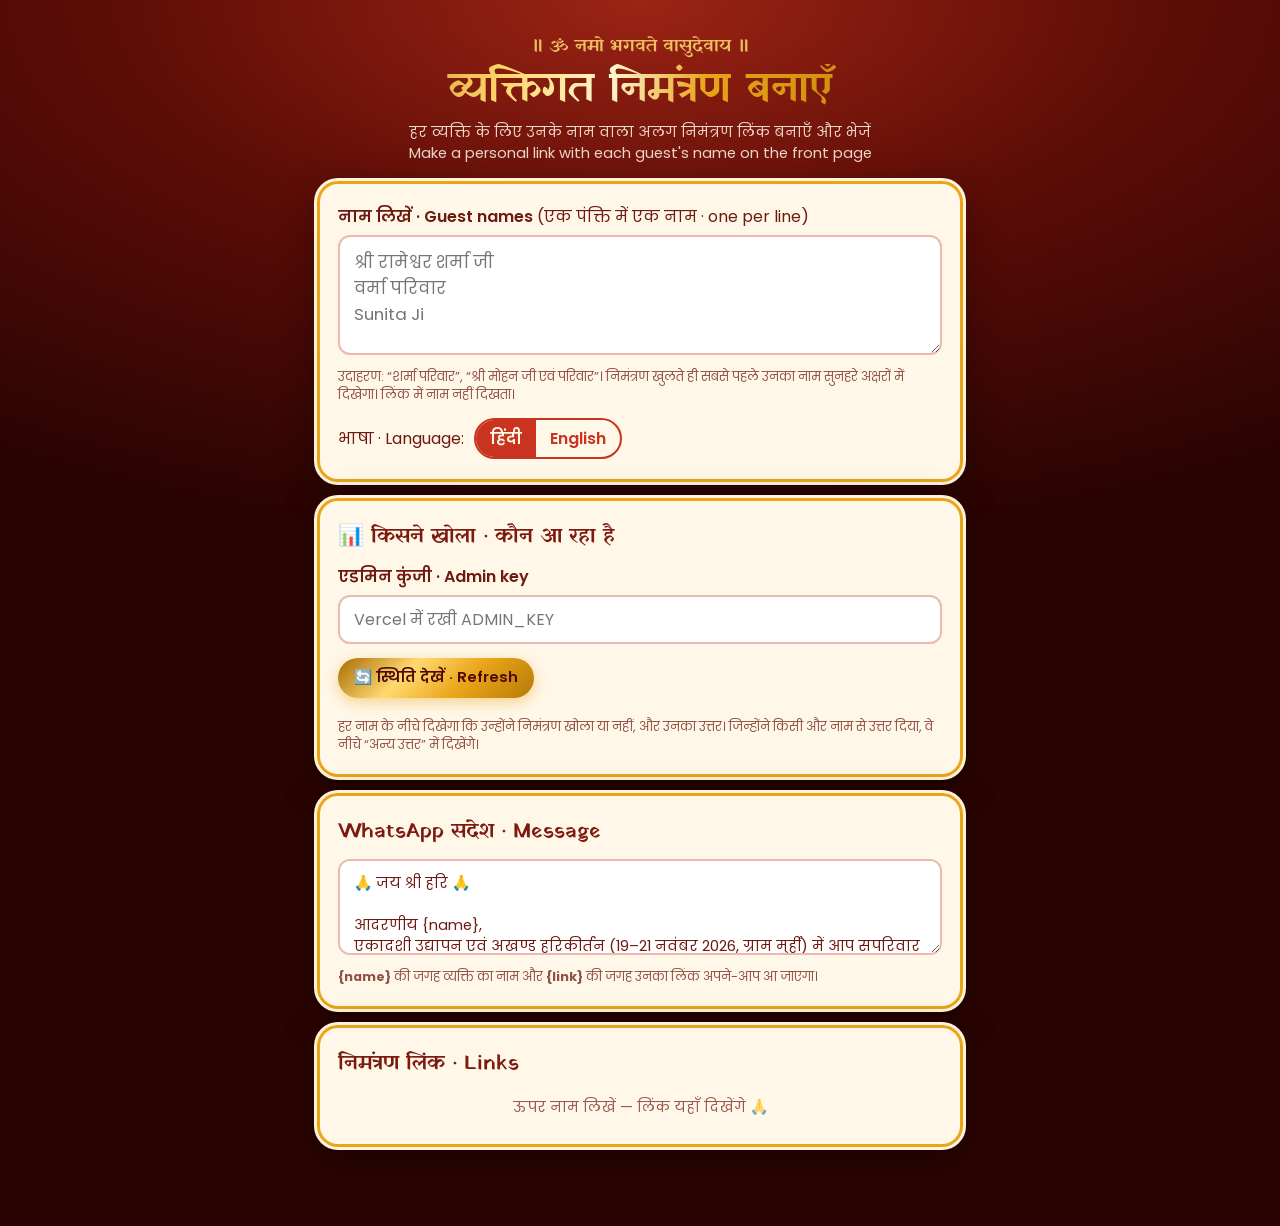
<file: create.html>
<!DOCTYPE html>
<html lang="hi">
<head>
  <meta charset="UTF-8" />
  <meta name="viewport" content="width=device-width, initial-scale=1.0, viewport-fit=cover" />
  <title>व्यक्तिगत निमंत्रण बनाएँ · Personal Invitations</title>
  <meta name="robots" content="noindex" />
  <meta name="theme-color" content="#6b0f0a" />
  <link rel="icon" href="data:image/svg+xml,<svg xmlns='http://www.w3.org/2000/svg' viewBox='0 0 100 100'><text y='.9em' font-size='90'>🪔</text></svg>" />
  <link rel="preconnect" href="https://fonts.googleapis.com" />
  <link rel="preconnect" href="https://fonts.gstatic.com" crossorigin />
  <link href="https://fonts.googleapis.com/css2?family=Yatra+One&family=Poppins:wght@400;600&display=swap" rel="stylesheet" />
  <style>
    :root { --red: #c93420; --maroon: #7d1a10; --gold: #e9a417; --gold-light: #ffd970; --cream: #fff7e8; --text: #6e1a10; }
    * { box-sizing: border-box; margin: 0; padding: 0; }
    html { background: #2a0402; }
    body {
      min-height: 100vh;
      font-family: "Poppins", system-ui, sans-serif;
      color: var(--text);
      background: radial-gradient(ellipse 90% 60% at 50% 0%, #9c2414 0%, #5e0d07 45%, #2a0402 100%) fixed;
      padding: 28px 16px 60px;
    }
    .wrap { max-width: 640px; margin: 0 auto; }
    header { text-align: center; color: var(--cream); margin-bottom: 20px; }
    header .om { font-family: "Yatra One", serif; color: var(--gold-light); font-size: 1.1rem; }
    h1 {
      font-family: "Yatra One", serif; font-weight: 400;
      font-size: clamp(1.9rem, 8vw, 2.6rem); line-height: 1.25; margin-top: 4px;
      background: linear-gradient(100deg, #b77a08, #ffd970 30%, #fff6d2 45%, #e9a417 60%, #b77a08);
      -webkit-background-clip: text; background-clip: text; color: transparent;
    }
    header p { opacity: .85; font-size: .92rem; margin-top: 6px; }
    .card {
      background: #fff7e8; border-radius: 18px; padding: 20px 18px;
      box-shadow: 0 0 0 3px var(--gold), 0 0 0 6px #fff3dc, 0 12px 40px rgba(0, 0, 0, .45);
      margin-bottom: 22px;
    }
    label { display: block; font-weight: 600; margin-bottom: 6px; }
    small.help { display: block; font-size: .8rem; opacity: .75; margin-top: 6px; }
    textarea {
      width: 100%; min-height: 120px; resize: vertical;
      font: inherit; font-size: 1.05rem; color: var(--text);
      padding: 12px 14px; border-radius: 12px;
      border: 2px solid rgba(201, 52, 32, .35); background: #fff;
    }
    textarea:focus { outline: none; border-color: var(--red); box-shadow: 0 0 0 3px rgba(233, 164, 23, .35); }
    .row { display: flex; flex-wrap: wrap; gap: 10px; align-items: center; margin-top: 14px; }
    .seg { display: inline-flex; border: 2px solid var(--red); border-radius: 999px; overflow: hidden; }
    .seg button { border: 0; background: transparent; color: var(--red); font: inherit; font-weight: 600; padding: 6px 14px; cursor: pointer; }
    .seg button[aria-pressed="true"] { background: var(--red); color: var(--cream); }
    .btn {
      display: inline-flex; align-items: center; justify-content: center; gap: 6px;
      border: 0; border-radius: 999px; cursor: pointer; text-decoration: none;
      font: inherit; font-weight: 600; font-size: .92rem; padding: 9px 16px;
      min-height: 40px;
    }
    .btn-gold { background: linear-gradient(135deg, #a86b05, #ffd970 35%, #e9a417 65%, #b77a08); color: #4e0a05; box-shadow: 0 4px 14px rgba(233, 164, 23, .45); }
    .btn-wa { background: #1fa855; color: #fff; }
    .btn-line { background: transparent; color: var(--red); box-shadow: inset 0 0 0 2px var(--red); }
    #list { list-style: none; display: grid; gap: 12px; }
    #list li {
      background: #fff; border-radius: 14px; padding: 12px 14px;
      border: 1.5px solid rgba(233, 164, 23, .6);
    }
    #list .nm { font-family: "Yatra One", serif; font-size: 1.25rem; color: var(--red); }
    #list .url { font-size: .76rem; opacity: .7; word-break: break-all; margin: 2px 0 10px; }
    #list .acts { display: flex; flex-wrap: wrap; gap: 8px; }
    .empty { text-align: center; opacity: .7; font-size: .92rem; padding: 6px 0; }
    .toast {
      position: fixed; left: 50%; bottom: 24px; transform: translate(-50%, 30px);
      background: #2a0402; color: var(--cream); padding: 10px 18px; border-radius: 999px;
      box-shadow: 0 0 0 2px var(--gold); opacity: 0; transition: .3s; pointer-events: none;
      font-size: .9rem; max-width: calc(100vw - 32px); text-align: center;
    }
    .toast.show { opacity: 1; transform: translate(-50%, 0); }
    h2 { font-family: "Yatra One", serif; font-weight: 400; color: var(--maroon); font-size: 1.3rem; margin-bottom: 12px; }
    .msg { width: 100%; min-height: 96px; font-size: .92rem; }
    input.key { width: 100%; font: inherit; padding: 10px 14px; border-radius: 12px; border: 2px solid rgba(201, 52, 32, .35); }
    .sum { display: grid; grid-template-columns: repeat(auto-fit, minmax(110px, 1fr)); gap: 8px; margin-top: 14px; }
    .sum div { background: #fff; border: 1.5px solid rgba(233, 164, 23, .6); border-radius: 12px; padding: 8px; text-align: center; }
    .sum b { display: block; font-size: 1.5rem; color: var(--red); }
    .sum small { font-size: .78rem; opacity: .8; }
    .st { display: flex; flex-wrap: wrap; gap: 6px; margin: 2px 0 8px; }
    .chip { font-size: .78rem; padding: 2px 10px; border-radius: 999px; background: #f3e6d0; }
    .chip.open { background: #e3f1ff; color: #144f8a; }
    .chip.no-open { background: #f4f4f4; color: #777; }
    .chip.yes { background: #dff4e5; color: #1d7339; }
    .chip.maybe { background: #fff1cc; color: #8a5a00; }
    .chip.nope { background: #fde2dd; color: #9b2b1b; }
    .note { font-size: .85rem; font-style: italic; margin: -4px 0 8px; opacity: .85; }
    #others li { background: #fff; border-radius: 12px; padding: 10px 14px; border: 1.5px solid rgba(233, 164, 23, .6); }
    .err { color: var(--red); font-size: .88rem; margin-top: 8px; }
  </style>
</head>
<body>
  <div class="wrap">
    <header>
      <p class="om">॥ ॐ नमो भगवते वासुदेवाय ॥</p>
      <h1>व्यक्तिगत निमंत्रण बनाएँ</h1>
      <p>हर व्यक्ति के लिए उनके नाम वाला अलग निमंत्रण लिंक बनाएँ और भेजें<br>Make a personal link with each guest's name on the front page</p>
    </header>

    <section class="card">
      <label for="names">नाम लिखें · Guest names <span style="font-weight:400">(एक पंक्ति में एक नाम · one per line)</span></label>
      <textarea id="names" placeholder="श्री रामेश्वर शर्मा जी&#10;वर्मा परिवार&#10;Sunita Ji"></textarea>
      <small class="help">उदाहरण: “शर्मा परिवार”, “श्री मोहन जी एवं परिवार”। निमंत्रण खुलते ही सबसे पहले उनका नाम सुनहरे अक्षरों में दिखेगा। लिंक में नाम नहीं दिखता।</small>
      <div class="row">
        <span>भाषा · Language:</span>
        <div class="seg" id="langSeg" role="group" aria-label="Language">
          <button type="button" data-lang="hi" aria-pressed="true">हिंदी</button>
          <button type="button" data-lang="en" aria-pressed="false">English</button>
        </div>
      </div>
    </section>

    <section class="card">
      <h2>📊 किसने खोला · कौन आ रहा है</h2>
      <label for="key">एडमिन कुंजी · Admin key</label>
      <input id="key" class="key" type="password" autocomplete="off" placeholder="Vercel में रखी ADMIN_KEY" />
      <div class="row"><button class="btn btn-gold" id="refresh" type="button">🔄 स्थिति देखें · Refresh</button></div>
      <p class="err" id="err" hidden></p>
      <div class="sum" id="sum" hidden></div>
      <small class="help">हर नाम के नीचे दिखेगा कि उन्होंने निमंत्रण खोला या नहीं, और उनका उत्तर। जिन्होंने किसी और नाम से उत्तर दिया, वे नीचे “अन्य उत्तर” में दिखेंगे।</small>
      <div id="othersBox" hidden>
        <h2 style="margin-top:16px">अन्य उत्तर · Other replies</h2>
        <ul id="others" style="list-style:none;display:grid;gap:10px"></ul>
      </div>
    </section>

    <section class="card">
      <h2>WhatsApp संदेश · Message</h2>
      <textarea id="msg" class="msg"></textarea>
      <small class="help"><b>{name}</b> की जगह व्यक्ति का नाम और <b>{link}</b> की जगह उनका लिंक अपने-आप आ जाएगा।</small>
    </section>

    <section class="card">
      <h2>निमंत्रण लिंक · Links</h2>
      <ul id="list"></ul>
      <p class="empty" id="empty">ऊपर नाम लिखें — लिंक यहाँ दिखेंगे 🙏</p>
    </section>
  </div>
  <div class="toast" id="toast" role="status" aria-live="polite"></div>

  <script src="name-code.js"></script>
  <script>
  (() => {
    const $ = (id) => document.getElementById(id);
    const store = {
      get(k) { try { return localStorage.getItem(k); } catch (_) { return null; } },
      set(k, v) { try { localStorage.setItem(k, v); } catch (_) {} },
    };
    const base = new URL("./", location.href).href; // the invitation lives next to this page
    const DEFAULT_MSG = {
      hi: "🙏 जय श्री हरि 🙏\n\nआदरणीय {name},\nएकादशी उद्यापन एवं अखण्ड हरिकीर्तन (19–21 नवंबर 2026, ग्राम मुर्हीं) में आप सपरिवार सादर आमंत्रित हैं।\n\nआपका व्यक्तिगत निमंत्रण 👇\n{link}",
      en: "🙏 Jai Shri Hari 🙏\n\nDear {name},\nYou and your family are warmly invited to the Ekadashi Udyapan & Akhand Harikirtan (19–21 November 2026, Village Murhi).\n\nYour personal invitation 👇\n{link}",
    };
    let lang = store.get("mk-lang") === "en" ? "en" : "hi";
    $("names").value = store.get("mk-names") || "";
    $("msg").value = store.get("mk-msg-" + lang) || DEFAULT_MSG[lang];

    const clean = (n) => n.replace(/\s+/g, " ").trim().slice(0, 60);
    // the name is turned into a code, so the link doesn't show it
    const linkFor = (name) => base + "?i=" + NameCode.encode(name, lang);
    const message = (name) => $("msg").value.split("{name}").join(name).split("{link}").join(linkFor(name));

    let toastT;
    function toast(t) {
      $("toast").textContent = t; $("toast").classList.add("show");
      clearTimeout(toastT); toastT = setTimeout(() => $("toast").classList.remove("show"), 2200);
    }
    async function copy(text) {
      try { await navigator.clipboard.writeText(text); }
      catch (_) {
        const ta = document.createElement("textarea"); ta.value = text; document.body.appendChild(ta);
        ta.select(); document.execCommand("copy"); ta.remove();
      }
      toast("कॉपी हो गया ✓ Copied");
    }
    function btn(cls, label, onClick, href) {
      const el = document.createElement(href ? "a" : "button");
      el.className = "btn " + cls; el.textContent = label;
      if (href) { el.href = href; el.target = "_blank"; el.rel = "noopener"; }
      else { el.type = "button"; el.addEventListener("click", onClick); }
      return el;
    }

    let status = null; // name -> { opens, lastOpen, rsvp }
    const fmt = (iso) => {
      try { return new Date(iso).toLocaleString("hi-IN", { day: "numeric", month: "short", hour: "numeric", minute: "2-digit" }); } catch (_) { return ""; }
    };
    const RS = { yes: ["yes", "✅ आएँगे"], maybe: ["maybe", "🤔 शायद"], no: ["nope", "❌ नहीं आ पाएँगे"] };
    function chipsFor(g) {
      const box = document.createElement("div");
      const st = document.createElement("div"); st.className = "st";
      const chip = (cls, t) => { const c = document.createElement("span"); c.className = "chip " + cls; c.textContent = t; st.appendChild(c); };
      if (g && g.opens) chip("open", `👁️ खोला · ${g.opens} बार · ${fmt(g.lastOpen)}`);
      else chip("no-open", "⏳ अभी नहीं खोला");
      if (g && g.rsvp) {
        const [cls, t] = RS[g.rsvp.status] || ["", g.rsvp.status];
        chip(cls, t + (g.rsvp.people ? ` · ${g.rsvp.people} लोग` : ""));
      }
      box.appendChild(st);
      if (g && g.rsvp && g.rsvp.note) { const n = document.createElement("p"); n.className = "note"; n.textContent = "“" + g.rsvp.note + "”"; box.appendChild(n); }
      return box;
    }
    async function refresh() {
      const key = $("key").value.trim();
      store.set("mk-key", key);
      $("err").hidden = true;
      if (!key) { $("err").hidden = false; $("err").textContent = "कुंजी लिखें · Enter the admin key"; return; }
      try {
        const r = await fetch("api/status", { headers: { "x-admin-key": key }, cache: "no-store" });
        const j = await r.json().catch(() => ({}));
        if (!r.ok) throw new Error(r.status === 401 ? "कुंजी गलत है · Wrong key" : r.status === 503 ? "स्टोरेज या ADMIN_KEY अभी सेट नहीं है · Storage / ADMIN_KEY not set up yet" : "त्रुटि · Error " + r.status);
        status = {};
        (j.guests || []).forEach((g) => { status[g.name] = g; });
        render();
        toast("स्थिति अपडेट ✓");
      } catch (e) {
        $("err").hidden = false;
        $("err").textContent = e.message === "Failed to fetch" ? "सर्वर से जुड़ नहीं पाए · Could not reach the server" : e.message;
      }
    }
    function renderSummary(names) {
      if (!status) return;
      const all = Object.values(status);
      const opened = names.filter((n) => status[n] && status[n].opens).length;
      const by = (s) => all.filter((g) => g.rsvp && g.rsvp.status === s);
      const ppl = by("yes").reduce((a, g) => a + (g.rsvp.people || 0), 0);
      const sum = $("sum"); sum.hidden = false; sum.textContent = "";
      [[`${opened}/${names.length}`, "खोला · opened"], [by("yes").length, "आएँगे · coming"], [ppl, "कुल लोग · people"], [by("maybe").length, "शायद · maybe"], [by("no").length, "नहीं · not coming"]]
        .forEach(([v, l]) => { const d = document.createElement("div"); const b = document.createElement("b"); b.textContent = v; const sm = document.createElement("small"); sm.textContent = l; d.append(b, sm); sum.appendChild(d); });
      // replies under names that are not in the list (e.g. typed by the guest)
      const others = all.filter((g) => g.rsvp && !names.includes(g.name));
      $("othersBox").hidden = others.length === 0;
      const ul = $("others"); ul.textContent = "";
      others.forEach((g) => { const li = document.createElement("li"); const nm = document.createElement("div"); nm.className = "nm"; nm.textContent = g.name; li.append(nm, chipsFor(g)); ul.appendChild(li); });
    }
    $("key").value = store.get("mk-key") || "";
    $("refresh").addEventListener("click", refresh);

    function render() {
      const names = [...new Set($("names").value.split(/\n|,/).map(clean).filter(Boolean))];
      const list = $("list"); list.textContent = "";
      $("empty").hidden = names.length > 0;
      renderSummary(names);
      names.forEach((name) => {
        const li = document.createElement("li");
        const nm = document.createElement("div"); nm.className = "nm"; nm.textContent = name;
        const url = document.createElement("div"); url.className = "url"; url.textContent = linkFor(name);
        const acts = document.createElement("div"); acts.className = "acts";
        acts.append(
          btn("btn-wa", "💬 WhatsApp", null, "https://wa.me/?text=" + encodeURIComponent(message(name))),
          btn("btn-gold", "📋 संदेश कॉपी", () => copy(message(name))),
          btn("btn-line", "🔗 लिंक कॉपी", () => copy(linkFor(name))),
          btn("btn-line", "👁️ देखें", null, linkFor(name)),
        );
        if (status) li.append(nm, chipsFor(status[name]), url, acts);
        else li.append(nm, url, acts);
        list.appendChild(li);
      });
    }

    function setLang(l) {
      lang = l; store.set("mk-lang", l);
      document.querySelectorAll("#langSeg button").forEach((b) => b.setAttribute("aria-pressed", String(b.dataset.lang === l)));
      $("msg").value = store.get("mk-msg-" + l) || DEFAULT_MSG[l];
      render();
    }
    document.querySelectorAll("#langSeg button").forEach((b) => b.addEventListener("click", () => setLang(b.dataset.lang)));
    $("names").addEventListener("input", () => { store.set("mk-names", $("names").value); render(); });
    $("msg").addEventListener("input", () => { store.set("mk-msg-" + lang, $("msg").value); render(); });
    setLang(lang);
  })();
  </script>
</body>
</html>
</file>
<file: style.css>
:root {
  --saffron: #f8b453;
  --saffron-light: #ffd58f;
  --peach: #f4a56c;
  --red: #c93420;
  --maroon: #7d1a10;
  --maroon-dark: #4e0a05;
  --gold: #e9a417;
  --gold-light: #ffd970;
  --cream: #fff7e8;
  --text: #6e1a10;
  --gold-grad: linear-gradient(135deg, #a86b05 0%, #ffd970 30%, #e9a417 55%, #fff1b8 70%, #b77a08 100%);
}

* { box-sizing: border-box; margin: 0; padding: 0; }

html { scroll-behavior: smooth; background: var(--peach); overflow-x: hidden; }

body {
  font-family: "Kalam", "Poppins", system-ui, sans-serif;
  color: var(--text);
  min-height: 100vh;
  overflow-x: hidden;
  -webkit-font-smoothing: antialiased;
  background:
    url("data:image/svg+xml,%3Csvg xmlns='http://www.w3.org/2000/svg' width='90' height='90' viewBox='0 0 90 90'%3E%3Cg fill='none' stroke='%23c93420' stroke-opacity='.09' stroke-width='1.2'%3E%3Ccircle cx='45' cy='45' r='18'/%3E%3Cpath d='M45 15c6 10 6 20 0 30c-6-10-6-20 0-30zM45 75c6-10 6-20 0-30c-6 10-6 20 0 30zM15 45c10-6 20-6 30 0c-10 6-20 6-30 0zM75 45c-10-6-20-6-30 0c10 6 20 6 30 0z'/%3E%3Ccircle cx='0' cy='0' r='8'/%3E%3Ccircle cx='90' cy='0' r='8'/%3E%3Ccircle cx='0' cy='90' r='8'/%3E%3Ccircle cx='90' cy='90' r='8'/%3E%3C/g%3E%3C/svg%3E"),
    radial-gradient(ellipse at 50% 0%, #ffe3a6 0%, transparent 55%),
    linear-gradient(180deg, var(--saffron) 0%, #f9c26e 35%, var(--peach) 100%);
}
body.locked { overflow: hidden; height: 100vh; }

[hidden] { display: none !important; }

/* =================== LANDING (DARSHAN) =================== */
.gate {
  --m: clamp(140px, min(54vw, 26vh), 300px);
  position: fixed; inset: 0;
  z-index: 40;
  overflow: hidden;
  background: radial-gradient(ellipse 90% 70% at 50% 36%, #9c2414 0%, #5e0d07 40%, #2a0402 75%, #160201 100%);
  color: var(--cream);
  transition: opacity 1.1s ease .55s;
}
.g-bg { position: absolute; inset: 0; pointer-events: none; }
.g-rays {
  position: absolute; left: 50%; top: 36%;
  width: 190vmax; height: 190vmax; margin: -95vmax 0 0 -95vmax;
  background: repeating-conic-gradient(from 0deg, rgba(255, 205, 110, .16) 0 3deg, transparent 3deg 11deg);
  -webkit-mask-image: radial-gradient(circle, #000 0, transparent 45%);
          mask-image: radial-gradient(circle, #000 0, transparent 45%);
  animation: spin 120s linear infinite;
}
.g-mandala {
  position: absolute; left: 50%; top: 36%;
  width: 135vmax; height: 135vmax; margin: -67.5vmax 0 0 -67.5vmax;
  color: var(--gold);
  opacity: .13;
  animation: spin 160s linear infinite reverse;
}

/* floating lanterns */
.lanterns { position: absolute; inset: 0; pointer-events: none; z-index: 1; }
.lantern {
  position: absolute; bottom: -50px;
  width: 16px; height: 21px;
  border-radius: 42% 42% 46% 46% / 50% 50% 50% 50%;
  background: radial-gradient(ellipse at 50% 65%, #fffbe0 0 12%, #ffd36e 35%, #ff9a2a 70%, #d4520c 100%);
  box-shadow: 0 0 22px 8px rgba(255, 160, 50, .45);
  animation: lantern linear infinite;
}
.lantern::after {
  content: ""; position: absolute; left: 30%; right: 30%; bottom: -3px; height: 4px;
  border-radius: 2px; background: #7a2e08;
}

.gate-toran { z-index: 4; position: absolute; top: 0; left: 0; width: 100%; transform: none; transition: opacity .8s ease, transform 1s ease; }
.gate-bell {
  position: absolute; top: 58px;
  width: clamp(30px, 7vw, 48px); height: auto; aspect-ratio: 1 / 2;
  z-index: 5;
  overflow: visible;
  transform-origin: top center;
  animation: swing 3s ease-in-out infinite;
  filter: drop-shadow(0 4px 6px rgba(0, 0, 0, .5));
  transition: opacity .6s ease;
}
.gate-bell.left { left: 6%; }
.gate-bell.right { right: 6%; animation-delay: -1.5s; }

/* centre content */
.g-content {
  position: relative; z-index: 3;
  height: 100%;
  display: flex; flex-direction: column; align-items: center; justify-content: center;
  padding: 96px 20px max(10vh, 74px);
  text-align: center;
  transition: transform 1.3s cubic-bezier(.5, 0, .3, 1), opacity .9s ease .25s;
}
.g-mantra {
  font-family: "Yatra One", serif;
  font-size: clamp(1rem, 4vw, 1.3rem);
  color: var(--gold-light);
  text-shadow: 0 2px 8px #000;
  letter-spacing: .02em;
}
.g-medallion {
  position: relative;
  width: var(--m); height: var(--m);
  margin: calc(var(--m) * .2) 0 calc(var(--m) * .17);
  flex: 0 0 auto;
}
.g-glow {
  position: absolute; inset: -30%;
  border-radius: 50%;
  background: radial-gradient(circle, rgba(255, 220, 130, .55) 0%, rgba(255, 170, 60, .25) 40%, transparent 70%);
  animation: glowpulse 3.2s ease-in-out infinite;
}
.g-petals {
  position: absolute; left: 50%; top: 50%;
  width: 138%; height: 138%; margin: -69% 0 0 -69%;
  color: var(--gold);
  filter: drop-shadow(0 0 6px rgba(255, 200, 80, .5));
  animation: spin 50s linear infinite;
}
.g-window {
  position: absolute; inset: 0;
  border-radius: 50%;
  overflow: hidden;
  border: 6px solid transparent;
  background:
    radial-gradient(circle at 50% 30%, #fff6d8 0%, #ffd58f 45%, #f39a3d 100%) padding-box,
    linear-gradient(135deg, #a86b05, #ffd970 30%, #e9a417 55%, #fff1b8 70%, #b77a08) border-box;
  box-shadow: 0 0 0 4px #4e0a05, 0 0 0 7px var(--gold), 0 0 40px 8px rgba(255, 190, 70, .55), inset 0 0 26px rgba(160, 60, 0, .35);
}
.g-window img {
  position: absolute; left: 50%; top: 4%;
  width: 116%; transform: translateX(-50%);
  filter: drop-shadow(0 6px 10px rgba(110, 26, 16, .3));
}
.g-chant {
  font-family: "Yatra One", serif;
  font-size: clamp(.9rem, 3.5vw, 1.1rem);
  color: var(--gold-light);
  opacity: .9;
  text-shadow: 0 2px 6px #000;
}
.g-title {
  font-family: "Yatra One", serif;
  font-size: clamp(2.4rem, 11vw, 3.6rem);
  line-height: 1.25;
  margin-top: 6px;
  background: linear-gradient(100deg, #b77a08 0%, #ffd970 25%, #fff6d2 40%, #e9a417 55%, #ffd970 75%, #b77a08 100%);
  background-size: 220% 100%;
  -webkit-background-clip: text; background-clip: text; color: transparent;
  filter: drop-shadow(0 3px 4px rgba(0, 0, 0, .7));
  animation: textshine 5s ease-in-out infinite;
}
.g-divider { display: flex; align-items: center; justify-content: center; gap: 10px; width: min(78vw, 320px); margin: 2px 0 8px; }
.g-divider span { flex: 1; height: 2px; background: linear-gradient(90deg, transparent, var(--gold)); }
.g-divider span:last-child { transform: scaleX(-1); }
.g-divider svg { width: 46px; height: 23px; filter: drop-shadow(0 0 6px rgba(255, 200, 80, .6)); }
.g-sub { font-family: "Yatra One", serif; font-size: clamp(1.2rem, 5.4vw, 1.6rem); color: var(--cream); text-shadow: 0 2px 6px #000; max-width: 22em; }
.g-date {
  margin: 12px 0 4px;
  padding: 6px 18px;
  font-family: "Poppins", sans-serif; font-weight: 600; font-size: clamp(.85rem, 3.6vw, 1rem);
  color: var(--gold-light);
  letter-spacing: .03em;
  border: 1.5px solid rgba(233, 164, 23, .7);
  border-radius: 999px;
  background: rgba(30, 2, 0, .45);
  box-shadow: inset 0 0 12px rgba(233, 164, 23, .2);
}
.g-date i { font-style: normal; color: var(--gold); margin: 0 6px; font-size: .8em; }
.g-guest { margin-top: 8px; font-size: 1.2rem; color: var(--cream); text-shadow: 0 2px 4px #000; }
.g-content .btn-gold { margin-top: 18px; }
.hint { margin-top: 10px; font-family: "Poppins", sans-serif; font-size: .78rem; color: var(--cream); opacity: .75; }

/* golden ledge with diyas */
.g-ledge {
  position: absolute; left: 0; right: 0; bottom: 0;
  height: max(9vh, 60px);
  z-index: 2;
  pointer-events: none;
  display: flex; align-items: flex-start; justify-content: space-evenly;
  background:
    radial-gradient(circle, #c93420 0 3px, transparent 3.5px) 0 64% / 26px 100% repeat-x,
    linear-gradient(180deg, #ffd970 0, #e9a417 10%, #b77a08 13%, #6b0f0a 15%, #2a0402 100%);
  box-shadow: 0 -10px 30px rgba(0, 0, 0, .5);
  transition: transform 1s ease, opacity .8s ease;
}
.g-ledge .diya { margin-top: -12px; transform: scale(.9); }
.shubh {
  display: flex; align-items: center; gap: 10px;
  margin-top: 16px;
  font-family: "Yatra One", serif; font-size: 1.25rem;
  color: var(--gold-light);
  text-shadow: 0 1px 3px #000;
}
.shubh svg { width: 26px; height: 26px; filter: drop-shadow(0 0 4px rgba(255, 120, 60, .6)); }

/* opening */
.gate-sparks { position: absolute; inset: 0; z-index: 2; pointer-events: none; }
.gate-flash {
  position: absolute; inset: 0; z-index: 6;
  pointer-events: none;
  opacity: 0;
  background: radial-gradient(circle at 50% 36%, #fff 0%, rgba(255, 236, 170, .95) 22%, rgba(255, 200, 80, 0) 62%);
}
.gate.open { opacity: 0; pointer-events: none; }
.gate.open .gate-flash { animation: flash 1.5s ease-out forwards; }
.gate.open .g-content { transform: scale(1.35); opacity: 0; }
.gate.open .gate-toran, .gate.open .gate-bell { opacity: 0; transform: translateY(-50px); }
.gate.open .g-ledge { opacity: 0; transform: translateY(60px); }

@media (max-height: 800px) {
  .gate { --m: clamp(110px, min(46vw, 23vh), 200px); }
  .g-content { padding-top: 86px; padding-bottom: max(10vh, 66px); }
  .g-medallion { margin: calc(var(--m) * .16) 0 calc(var(--m) * .14); }
  .g-divider { margin-bottom: 4px; }
  .g-chant { display: none; }
  .g-title { font-size: clamp(2rem, 9vw, 2.6rem); }
  .g-date { margin-top: 8px; }
  .g-content .btn-gold { margin-top: 12px; font-size: 1.1rem; padding: 11px 26px; }
  .hint { display: none; }
}
@media (min-width: 900px) and (min-height: 860px) {
  .g-title { font-size: 4.2rem; }
  .g-sub { font-size: 1.5rem; }
  .g-mantra { font-size: 1.45rem; }
  .g-date { font-size: 1.1rem; }
  .g-content .btn-gold { font-size: 1.45rem; padding: 15px 40px; }
}

/* portrait: mantra, medallion, then text */
.g-text { display: contents; }
.g-mantra { order: 0; }
.g-medallion { order: 1; }
.g-text > :not(.g-mantra) { order: 2; }

/* landscape screens: medallion left, text right */
@media (min-aspect-ratio: 13/10) {
  .gate { --m: clamp(160px, 48vh, 400px); }
  .g-content { flex-direction: row; gap: clamp(30px, 6vw, 110px); padding-top: 100px; }
  .g-medallion { margin: 0 calc(var(--m) * .2); }
  .g-text { display: flex; flex-direction: column; align-items: center; max-width: 560px; }
  .g-text > * { order: 0; }
  .g-chant { display: block; }
}
@media (min-aspect-ratio: 13/10) and (max-height: 620px) {
  .hint { display: none; }
  .g-title { font-size: 2.6rem; }
}

@keyframes lantern {
  0% { transform: translate(0, 0) scale(var(--s, 1)); opacity: 0; }
  10% { opacity: var(--o, .9); }
  50% { transform: translate(var(--sway, 20px), -55vh) scale(var(--s, 1)); }
  90% { opacity: var(--o, .9); }
  100% { transform: translate(calc(var(--sway, 20px) * -.5), -112vh) scale(calc(var(--s, 1) * .8)); opacity: 0; }
}
@keyframes glowpulse { 0%, 100% { opacity: .75; transform: scale(1); } 50% { opacity: 1; transform: scale(1.08); } }
@keyframes flash { 0% { opacity: 0; transform: scale(.4); } 25% { opacity: 1; } 100% { opacity: 0; transform: scale(1.6); } }

/* =================== BUTTONS =================== */
.btn {
  display: inline-flex; align-items: center; justify-content: center; gap: 6px;
  padding: 12px 24px;
  border-radius: 999px;
  font: 700 1.05rem "Kalam", sans-serif;
  text-decoration: none;
  cursor: pointer;
  border: 2px solid var(--red);
  transition: transform .2s ease, box-shadow .2s ease, background .2s;
}
.btn:hover { transform: translateY(-2px); }
.btn:active { transform: scale(.96); }
.btn-gold {
  background: var(--gold-grad);
  background-size: 200% 100%;
  color: var(--maroon-dark);
  border-color: #fff1b8;
  font-size: 1.25rem;
  padding: 14px 32px;
  box-shadow: 0 6px 24px rgba(255, 190, 60, .5);
  animation: shine 3s linear infinite;
}
.btn-red {
  background: linear-gradient(135deg, var(--red), var(--maroon));
  color: var(--cream);
  box-shadow: 0 6px 18px rgba(125, 26, 16, .35);
}
.btn-outline { background: rgba(255, 247, 232, .6); color: var(--red); }
.btn-outline:hover { background: var(--cream); }
.pulse { animation: shine 3s linear infinite, pulse 2s ease-in-out infinite; }

/* =================== TORAN & BELLS =================== */
.toran {
  position: absolute; top: 0; left: 50%; width: 100vw; transform: translateX(-50%);
  height: 140px;
  pointer-events: none;
  z-index: 5;
  overflow: hidden;
}
.toran .rope {
  position: absolute; top: 4px; left: 0; right: 0; height: 6px;
  background: repeating-linear-gradient(90deg, var(--red) 0 10px, var(--gold) 10px 14px);
  box-shadow: 0 2px 4px rgba(0, 0, 0, .25);
}
.toran .fl, .toran .lf, .toran .bead { position: absolute; transform: translate(-50%, -50%); }
.toran .fl {
  width: 18px; height: 18px; border-radius: 50%;
  background:
    radial-gradient(circle at 50% 50%, #b84a00 0 12%, transparent 14%),
    repeating-conic-gradient(from 0deg, #ff9d00 0 15deg, #ff7b00 15deg 30deg);
  box-shadow: 0 2px 3px rgba(0, 0, 0, .25), inset 0 0 0 2px rgba(255, 200, 0, .55);
}
.toran .fl.y {
  background:
    radial-gradient(circle at 50% 50%, #c27a00 0 12%, transparent 14%),
    repeating-conic-gradient(from 0deg, #ffd23f 0 15deg, #ffb703 15deg 30deg);
}
.toran .lf {
  width: 14px; height: 30px;
  border-radius: 0 100% 0 100%;
  background: linear-gradient(135deg, #3f8f2c, #1f5c16);
  transform: translate(-50%, 0) rotate(45deg);
  transform-origin: top center;
  box-shadow: 0 2px 3px rgba(0, 0, 0, .2);
}
.toran .bead { width: 9px; height: 9px; border-radius: 50%; background: var(--red); box-shadow: 0 0 0 2px var(--gold); }
.toran .strand { position: absolute; top: 0; transform-origin: top center; animation: sway 4s ease-in-out infinite; }

.bell {
  position: absolute; top: 0;
  z-index: 6;
  width: 54px; height: 108px;
  background: none; border: 0; padding: 0; cursor: pointer;
  transform-origin: top center;
  animation: swing 3.2s ease-in-out infinite;
  filter: drop-shadow(0 6px 6px rgba(0, 0, 0, .25));
}
.bell svg { width: 100%; height: 100%; overflow: visible; }
.bell-left { left: calc(50% - 50vw + 8px); }
.bell-right { right: calc(50% - 50vw + 8px); animation-delay: -1.6s; }
.bell.ring { animation: ring 1.2s ease-out; }

/* =================== LAYOUT =================== */
.invite {
  position: relative;
  max-width: 640px;
  margin: 0 auto;
  padding: 110px 16px 40px;
  text-align: center;
}

.mantra-box {
  position: relative; z-index: 5;
  display: inline-block;
  margin: 0 auto;
  padding: 12px 22px;
  background: linear-gradient(180deg, #fffaf0, #ffecc8);
  border: 2px solid var(--gold);
  border-radius: 16px;
  box-shadow: 0 0 0 4px rgba(255, 247, 232, .85), 0 0 0 6px var(--red), 0 10px 24px rgba(110, 26, 16, .22);
}
.mantra {
  font-family: "Yatra One", serif;
  color: var(--red);
  font-size: clamp(1rem, 4.3vw, 1.45rem);
  line-height: 1.7;
  white-space: nowrap;
}

.hero { position: relative; overflow: hidden; margin: 0 -16px; padding: 12px 16px 0; }
.art-wrap { position: relative; margin: 16% auto 0; width: min(94vw, 520px); aspect-ratio: 720 / 800; }
.art { position: absolute; inset: 0; width: 100%; height: 100%; z-index: 3; animation: float 6s ease-in-out infinite;
  -webkit-mask-image: linear-gradient(180deg, #000 82%, transparent 99%), linear-gradient(90deg, transparent 0, #000 14%, #000 86%, transparent 100%);
  -webkit-mask-composite: source-in;
          mask-image: linear-gradient(180deg, #000 82%, transparent 99%), linear-gradient(90deg, transparent 0, #000 14%, #000 86%, transparent 100%);
          mask-composite: intersect; filter: drop-shadow(0 10px 18px rgba(110, 26, 16, .25)); }
.mandala { color: var(--red); }
.art-wrap .mandala {
  position: absolute; z-index: 1;
  left: 50%; top: 30%;
  width: 96%; height: auto; aspect-ratio: 1;
  margin-left: -48%; margin-top: -48%;
  opacity: .55;
}
.art-wrap .mandala-inner { width: 62%; margin-left: -31%; margin-top: -31%; z-index: 2; color: var(--gold); opacity: .9; }
.rays {
  position: absolute; z-index: 0;
  left: 50%; top: 30%;
  width: 150%; aspect-ratio: 1;
  transform: translate(-50%, -50%);
  background: repeating-conic-gradient(from 0deg, rgba(255, 244, 205, .75) 0 5deg, transparent 5deg 15deg);
  -webkit-mask-image: radial-gradient(circle, #000 0, transparent 62%);
          mask-image: radial-gradient(circle, #000 0, transparent 62%);
  animation: spin 80s linear infinite;
}
.spin-slow { animation: spin 60s linear infinite; }
.spin-rev { animation: spin 40s linear infinite reverse; }

/* =================== AARTI & PUSHPANJALI =================== */
.art { cursor: pointer; }
.puja-actions { display: flex; flex-wrap: wrap; justify-content: center; gap: 12px; margin-top: 4px; position: relative; z-index: 6; }
.puja-btn { font-size: 1.12rem; padding: 12px 22px; }
.puja-btn:disabled { opacity: .65; cursor: default; animation: none; }
.puja-hint { font-size: .95rem; margin-top: 10px; opacity: .8; }

.thali {
  position: absolute; left: 0; top: 0;
  z-index: 6;
  width: 110px; height: 110px;
  opacity: 0;
  pointer-events: none;
  transition: opacity .5s ease;
  filter: drop-shadow(0 8px 10px rgba(78, 10, 5, .35));
  will-change: transform;
}
.thali.on { opacity: 1; }
.thali svg { width: 100%; height: 100%; overflow: visible; }
.thali .thali-flame { bottom: 47%; width: 16px; height: 32px; margin-left: -8px; box-shadow: 0 0 26px 12px rgba(255, 170, 40, .65); }

.offerings { position: absolute; inset: 0; z-index: 5; pointer-events: none; }
.aarti-spark {
  position: absolute;
  width: 12px; height: 12px; margin: -6px 0 0 -6px;
  border-radius: 50%;
  background: radial-gradient(circle, #fff 0 25%, #ffe27a 55%, rgba(255, 160, 30, 0) 75%);
  box-shadow: 0 0 16px 8px rgba(255, 180, 50, .55);
  animation: sparkfade 1.6s ease-out forwards;
}
.offer {
  position: absolute; top: 0; left: 0;
  animation: offerfall var(--dur, 1.6s) cubic-bezier(.35, .1, .6, 1) both, offerfade .8s ease var(--stay, 3s) forwards;
}
.offer.marigold {
  width: 20px; height: 20px; border-radius: 50%;
  background: radial-gradient(circle, #b84a00 0 12%, transparent 14%), repeating-conic-gradient(#ff9d00 0 15deg, #ff7b00 15deg 30deg);
  box-shadow: 0 2px 3px rgba(0, 0, 0, .25);
}
.offer.marigold.y { background: radial-gradient(circle, #c27a00 0 12%, transparent 14%), repeating-conic-gradient(#ffd23f 0 15deg, #ffb703 15deg 30deg); }
.offer.rose { width: 14px; height: 18px; border-radius: 80% 0 80% 0; background: linear-gradient(135deg, #ff5a6e, #c2132b); }
.offer.emoji { font-size: 24px; line-height: 1; }

.toast {
  position: fixed; left: 50%; bottom: 90px;
  z-index: 45;
  transform: translate(-50%, 20px);
  padding: 12px 22px;
  border-radius: 999px;
  font-family: "Yatra One", serif; font-size: 1.1rem;
  color: var(--cream);
  background: linear-gradient(135deg, var(--red), var(--maroon-dark));
  border: 2px solid var(--gold);
  box-shadow: 0 10px 24px rgba(78, 10, 5, .4);
  opacity: 0;
  pointer-events: none;
  transition: opacity .4s ease, transform .4s ease;
  white-space: nowrap;
}
.toast.show { opacity: 1; transform: translate(-50%, 0); }

@keyframes sparkfade { 0% { opacity: 1; transform: scale(1.1); } 60% { opacity: .7; } 100% { opacity: 0; transform: translateY(-18px) scale(.35); } }
@keyframes offerfall {
  from { transform: translate(var(--x0), -40px) rotate(0); }
  to   { transform: translate(var(--x1), var(--y1)) rotate(var(--rot)); }
}
@keyframes offerfade { to { opacity: 0; } }

/* =================== CARDS =================== */
.card {
  position: relative;
  margin: 26px 0;
  padding: 38px 24px 32px;
  background:
    radial-gradient(ellipse at 50% 0%, #fffdf6 0%, transparent 70%),
    linear-gradient(180deg, #fff8ea, #ffefd2);
  border-radius: 20px;
  border: 2px solid var(--gold);
  box-shadow:
    0 0 0 5px rgba(255, 247, 232, .8),
    0 0 0 7px var(--red),
    0 18px 40px rgba(110, 26, 16, .28);
}
.card::before {
  content: "";
  position: absolute; inset: 8px;
  border: 1.5px dashed rgba(201, 52, 32, .35);
  border-radius: 14px;
  pointer-events: none;
}
.corner {
  position: absolute;
  width: 46px; height: 46px;
  background: url("data:image/svg+xml,%3Csvg xmlns='http://www.w3.org/2000/svg' viewBox='0 0 50 50'%3E%3Cg fill='none' stroke='%23c93420' stroke-width='2'%3E%3Cpath d='M4 46V14Q4 4 14 4H46'/%3E%3Cpath d='M10 40V18Q10 10 18 10H40' stroke='%23e9a417'/%3E%3C/g%3E%3Ccircle cx='17' cy='17' r='4' fill='%23e9a417'/%3E%3Cpath d='M22 17q6-8 14 0q-8 6-14 0zM17 22q-8 6 0 14q6-8 0-14z' fill='%23c93420' opacity='.75'/%3E%3C/svg%3E") no-repeat center / contain;
  pointer-events: none;
}
.corner.tl { top: 6px; left: 6px; }
.corner.tr { top: 6px; right: 6px; transform: scaleX(-1); }
.corner.bl { bottom: 6px; left: 6px; transform: scaleY(-1); }
.corner.br { bottom: 6px; right: 6px; transform: scale(-1, -1); }

.card-dark {
  background:
    radial-gradient(circle, rgba(233, 164, 23, .14) 1.5px, transparent 2.5px) 0 0 / 18px 18px,
    radial-gradient(ellipse at 50% 0%, #a3281a 0%, transparent 70%),
    linear-gradient(160deg, var(--maroon), var(--maroon-dark));
  color: var(--cream);
  box-shadow: 0 0 0 5px rgba(255, 247, 232, .8), 0 0 0 7px var(--gold), 0 18px 40px rgba(78, 10, 5, .45);
}
.card-dark::before { border-color: rgba(233, 164, 23, .4); }
.card-dark .corner { filter: brightness(1.6) saturate(.6); }
.card-dark h2 { background: var(--gold-grad); -webkit-background-clip: text; background-clip: text; color: transparent; }
.card-dark h2::before, .card-dark h2::after { color: var(--gold-light); }

.sadar {
  font-family: "Yatra One", serif;
  color: var(--red);
  font-size: 1.4rem;
  margin-bottom: 10px;
  letter-spacing: .03em;
}
.diya-ico { display: inline-block; animation: flicker 1.6s ease-in-out infinite; }

.title {
  font-family: "Yatra One", serif;
  font-weight: 400;
  font-size: clamp(1.9rem, 8.4vw, 2.7rem);
  line-height: 1.3;
  display: flex; flex-direction: column; align-items: center;
}
.title small { font-size: .55em; color: var(--maroon); margin: 2px 0; }

.shimmer {
  background: linear-gradient(100deg, var(--maroon) 0%, var(--red) 35%, #f0a81c 48%, #fff1b8 50%, #f0a81c 52%, var(--red) 65%, var(--maroon) 100%);
  background-size: 250% 100%;
  -webkit-background-clip: text; background-clip: text; color: transparent;
  animation: textshine 5s ease-in-out infinite;
}

h2 {
  font-family: "Yatra One", serif;
  font-weight: 400;
  color: var(--red);
  font-size: 1.6rem;
  margin-bottom: 18px;
  display: flex; align-items: center; justify-content: center; gap: 12px;
}
h2::before, h2::after { content: "❁"; font-size: .7em; color: var(--gold); }
h2.mt { margin-top: 30px; }

.divider { display: flex; align-items: center; gap: 12px; margin: 18px auto; max-width: 280px; color: var(--gold); font-size: 1.3rem; }
.divider::before, .divider::after { content: ""; flex: 1; height: 2px; background: linear-gradient(90deg, transparent, var(--red), var(--gold)); }
.divider::after { transform: scaleX(-1); }

.body { font-size: 1.16rem; line-height: 1.8; margin-top: 10px; }
.body b { color: var(--red); }
.guest {
  margin: 20px auto 0;
  padding: 10px 18px;
  display: inline-block;
  font-family: "Yatra One", serif;
  font-size: 1.15rem;
  color: var(--cream);
  background: linear-gradient(135deg, var(--red), var(--maroon));
  border-radius: 12px;
  box-shadow: 0 4px 12px rgba(125, 26, 16, .3);
}

/* Countdown */
.countdown { display: grid; grid-template-columns: repeat(4, 1fr); gap: 10px; }
.countdown div {
  position: relative;
  background: linear-gradient(180deg, #fff3cf, #ffd36e);
  color: var(--maroon-dark);
  border-radius: 14px;
  padding: 14px 4px 10px;
  border: 2px solid var(--gold-light);
  box-shadow: 0 6px 14px rgba(0, 0, 0, .3), inset 0 -4px 0 rgba(168, 107, 5, .35);
}
.countdown span { display: block; font: 600 clamp(1.5rem, 7.5vw, 2.2rem)/1.1 "Poppins", sans-serif; }
.countdown small { font-size: .95rem; }
.cd-done { font-size: 1.25rem; color: var(--gold-light); font-weight: 700; }
.cd-sub { margin-top: 16px; font-family: "Poppins", sans-serif; letter-spacing: .12em; color: var(--gold-light); font-size: .9rem; }

/* Timeline */
.timeline { list-style: none; text-align: left; position: relative; }
.timeline::before {
  content: ""; position: absolute;
  left: 33px; top: 14px; bottom: 14px;
  width: 3px;
  background: repeating-linear-gradient(180deg, var(--red) 0 7px, var(--gold) 7px 14px);
  border-radius: 2px;
}
.timeline li {
  position: relative;
  display: flex; gap: 16px; align-items: center;
  padding: 10px 0;
}
.date {
  flex: 0 0 68px; height: 68px;
  border-radius: 50%;
  background: radial-gradient(circle at 35% 30%, #fff1b8, var(--gold) 70%, #b77a08);
  border: 3px solid var(--red);
  box-shadow: 0 0 0 4px #fff3dc, 0 6px 12px rgba(125, 26, 16, .3);
  display: flex; flex-direction: column; align-items: center; justify-content: center;
  z-index: 1;
}
.date b { font: 600 1.45rem/1 "Poppins", sans-serif; color: var(--maroon-dark); }
.date small { font-size: .75rem; color: var(--maroon); }
.event {
  flex: 1;
  background: rgba(255, 255, 255, .6);
  border: 1px solid rgba(233, 164, 23, .55);
  border-left: 4px solid var(--red);
  border-radius: 12px;
  padding: 10px 14px;
  box-shadow: 0 4px 10px rgba(125, 26, 16, .08);
}
.day { font-size: .95rem; color: var(--maroon); opacity: .8; }
.what { font-size: 1.18rem; font-weight: 700; color: var(--red); line-height: 1.45; }
.what .time { white-space: nowrap; font-family: "Poppins", sans-serif; font-size: .82em; font-weight: 600; color: var(--maroon); }

/* Venue */
.venue-badge {
  width: 84px; height: 84px; margin: 0 auto 10px;
  display: grid; place-items: center;
  font-size: 2.6rem;
  border-radius: 50%;
  background: radial-gradient(circle at 35% 30%, #fff1b8, var(--gold) 75%);
  border: 3px solid var(--red);
  box-shadow: 0 0 0 5px #fff3dc, 0 0 0 7px var(--gold), 0 8px 18px rgba(125, 26, 16, .3);
}
.venue { font-family: "Yatra One", serif; font-size: 1.8rem; color: var(--red); }
.venue-sub { font-size: 1.2rem; color: var(--maroon); }
.phone { display: flex; flex-direction: column; align-items: center; gap: 10px; }
.phone a {
  display: inline-block;
  padding: 8px 20px;
  font: 600 1.25rem "Poppins", sans-serif; color: var(--red); text-decoration: none;
  background: rgba(255, 255, 255, .7);
  border: 1.5px solid rgba(201, 52, 32, .4);
  border-radius: 999px;
  box-shadow: 0 3px 8px rgba(125, 26, 16, .1);
}
.phone a:hover { background: #fff; }
.phone-hint { font-size: .92rem; opacity: .75; margin-top: 6px; }

.actions { display: flex; flex-wrap: wrap; justify-content: center; gap: 10px; margin-top: 22px; }

/* Ekadashi mahatmya */
.shloka {
  font-family: "Tiro Devanagari Sanskrit", "Yatra One", serif;
  font-size: clamp(1.05rem, 4.6vw, 1.55rem);
  line-height: 1.6;
  color: var(--red);
  margin-top: -4px;
}
.shloka-mean { font-size: 1.05rem; color: var(--maroon); opacity: .85; margin-top: 2px; }
.mh-grid { display: grid; grid-template-columns: repeat(auto-fit, minmax(230px, 1fr)); gap: 14px; margin-top: 20px; text-align: left; }
.mh {
  position: relative;
  padding: 16px 16px 14px 16px;
  border-radius: 16px;
  background: linear-gradient(180deg, rgba(255, 255, 255, .8), rgba(255, 238, 205, .6));
  border: 1.5px solid rgba(233, 164, 23, .65);
  box-shadow: 0 4px 12px rgba(125, 26, 16, .08);
}
.mh-ico {
  float: left;
  width: 44px; height: 44px; margin: 0 12px 4px 0;
  display: grid; place-items: center;
  font-size: 1.4rem;
  border-radius: 50%;
  background: radial-gradient(circle at 35% 30%, #fff1b8, var(--gold) 75%);
  box-shadow: 0 0 0 3px #fff3dc, 0 0 0 5px rgba(201, 52, 32, .5);
}
.mh b { display: block; font-family: "Yatra One", serif; font-weight: 400; font-size: 1.2rem; color: var(--red); line-height: 1.3; margin: 2px 0 4px; }
.mh p { font-size: 1.02rem; line-height: 1.65; clear: none; }

/* Jap mala */
.mala {
  position: relative;
  display: block;
  width: min(78vw, 310px); aspect-ratio: 1;
  margin: 14px auto 6px;
  padding: 0; border: 0; background: none;
  cursor: pointer;
  border-radius: 50%;
  -webkit-tap-highlight-color: transparent;
  touch-action: manipulation;
}
.mala:focus-visible { outline: 3px solid var(--gold); outline-offset: 6px; }
.mala svg { position: absolute; inset: 0; width: 100%; height: 100%; overflow: visible; filter: drop-shadow(0 4px 6px rgba(110, 26, 16, .25)); }
#malaRing { transform-origin: 0 0; transition: transform .32s cubic-bezier(.3, 1.5, .5, 1); }
#malaRing circle { transition: fill .2s ease; }
#malaRing .cur { filter: drop-shadow(0 0 4px #ffcf4a); }
.mala-center {
  position: absolute; left: 50%; top: 50%;
  width: 52%; aspect-ratio: 1;
  transform: translate(-50%, -50%);
  display: flex; flex-direction: column; align-items: center; justify-content: center;
  border-radius: 50%;
  background: radial-gradient(circle at 50% 35%, #fff9e8, #ffe2a6 70%, #f6c25c);
  box-shadow: 0 0 0 3px var(--gold), 0 0 0 6px #fff3dc, 0 0 0 8px rgba(201, 52, 32, .45), inset 0 0 18px rgba(183, 122, 8, .35);
  color: var(--maroon-dark);
  transition: transform .15s ease;
}
.mala:active .mala-center { transform: translate(-50%, -50%) scale(.95); }
.mala-om { font-family: "Tiro Devanagari Sanskrit", serif; font-size: 1.7rem; line-height: 1; color: var(--red); }
.mala-center b { font: 600 clamp(1.8rem, 9vw, 2.5rem)/1.1 "Poppins", sans-serif; }
.mala-center small { font: 600 .85rem "Poppins", sans-serif; opacity: .7; }
.mala.done .mala-center { animation: malaDone 1s ease; }
.mala-mantra { font-family: "Yatra One", serif; font-size: clamp(1.25rem, 5.5vw, 1.6rem); color: var(--red); transition: transform .15s ease, color .15s ease; }
.mala-mantra.pop { transform: scale(1.08); color: #e2560f; }
.mala-stats { margin-top: 6px; font-size: 1.05rem; color: var(--maroon); }
.mala-stats b { font-family: "Poppins", sans-serif; color: var(--red); }
.mala-stats i { font-style: normal; color: var(--gold); margin: 0 8px; }
.mala-reset { margin-top: 14px; font-size: .95rem; padding: 8px 18px; }
.om-float {
  position: absolute; left: 50%; top: 40%;
  pointer-events: none;
  font-family: "Tiro Devanagari Sanskrit", serif; font-size: 1.6rem; color: #e9a417;
  text-shadow: 0 0 10px rgba(255, 200, 80, .8);
  animation: omfloat 1.2s ease-out forwards;
}
@keyframes omfloat { from { opacity: 1; transform: translate(-50%, 0) scale(.8); } to { opacity: 0; transform: translate(calc(-50% + var(--dx, 0px)), -120px) scale(1.4); } }
@keyframes malaDone { 0% { box-shadow: 0 0 0 3px var(--gold), 0 0 0 6px #fff3dc, 0 0 0 8px rgba(201, 52, 32, .45); } 40% { box-shadow: 0 0 0 3px var(--gold), 0 0 0 10px #fff3dc, 0 0 40px 18px rgba(255, 190, 60, .9); } 100% { box-shadow: 0 0 0 3px var(--gold), 0 0 0 6px #fff3dc, 0 0 0 8px rgba(201, 52, 32, .45); } }

.num { font-family: "Poppins", sans-serif; font-weight: 600; font-size: .92em; }

/* Aarti lyrics */
.lyrics {
  position: relative; z-index: 6;
  margin: 18px auto 4px;
  max-width: 480px;
  padding: 22px 18px 18px;
  border-radius: 20px;
  background:
    radial-gradient(ellipse at 50% 0%, #fffdf6 0%, transparent 70%),
    linear-gradient(180deg, #fff8ea, #ffecc8);
  border: 2px solid var(--gold);
  box-shadow: 0 0 0 5px rgba(255, 247, 232, .85), 0 0 0 7px var(--red), 0 14px 30px rgba(110, 26, 16, .25);
  animation: lyricsIn .5s ease;
}
.lyrics-title { font-family: "Yatra One", serif; font-size: 1.35rem; color: var(--red); }
.lyrics-tip { font-size: .92rem; color: var(--maroon); opacity: .8; margin: 2px 0 10px; }
.verse { font-size: 1.12rem; line-height: 1.75; color: var(--maroon-dark); margin-top: 12px; }
.verse.first { font-weight: 700; color: var(--red); font-size: 1.2rem; }
.refrain { font-family: "Yatra One", serif; font-size: .98rem; color: var(--red); opacity: .85; margin-top: 2px; }
.lyrics-end { font-family: "Yatra One", serif; color: var(--red); font-size: 1.12rem; margin-top: 16px; padding-top: 12px; border-top: 1px dashed rgba(201, 52, 32, .4); }
body.en .verse { font-size: .95rem; }
#lyricsBtn[aria-expanded="true"] { background: var(--red); color: var(--cream); }
@keyframes lyricsIn { from { opacity: 0; transform: translateY(-10px); } to { opacity: 1; transform: none; } }

/* Deep jalayen */
.deepmala { position: relative; margin: 22px auto 8px; padding: 0 4px 22px; max-width: 360px; }
.dp-row { display: flex; justify-content: center; gap: clamp(4px, 1.6vw, 12px); }
.dp-row + .dp-row { margin-top: 6px; }
.dp { background: none; border: 0; padding: 30px 0 0; cursor: pointer; -webkit-tap-highlight-color: transparent; }
.dp .diya { display: block; margin: 0; transform: scale(.78); transform-origin: 50% 100%; filter: saturate(.55) brightness(.8); transition: filter .4s ease; }
.dp .flame { opacity: 0; transform: scale(0); }
.dp.lit .diya { filter: none; }
.dp.lit .flame { opacity: 1; transform: none; animation: ignite .55s ease-out, flame 1.3s ease-in-out .55s infinite alternate; }
.dp.lit:nth-child(2n) .flame { animation-duration: .55s, 1.05s; }
.dp.lit:nth-child(3n) .flame { animation-duration: .55s, 1.5s; }
.dp:not(.lit) .diya::after {
  /* wick */
  content: ""; position: absolute; left: 50%; top: -9px; width: 2px; height: 7px; margin-left: -1px;
  background: #4a2a10; border-radius: 1px;
}
.dp-stand {
  position: absolute; left: 6%; right: 6%; bottom: 6px; height: 12px;
  border-radius: 6px;
  background: linear-gradient(180deg, #fff1b8, #e9a417 45%, #8a5503);
  box-shadow: 0 4px 10px rgba(110, 26, 16, .3);
}
.deepmala.full::before {
  content: ""; position: absolute; inset: -10% -6% 0;
  background: radial-gradient(ellipse at 50% 55%, rgba(255, 200, 80, .55), transparent 70%);
  animation: glowpulse 2.6s ease-in-out infinite;
  pointer-events: none;
}
.dp-count { font-size: 1.1rem; color: var(--maroon); margin-bottom: 14px; }
.dp-count b { font-family: "Poppins", sans-serif; color: var(--red); }
.dp-total { font-size: .95rem; color: var(--maroon); opacity: .8; margin-top: 12px; }
.dp-total b { font-family: "Poppins", sans-serif; }
@keyframes ignite { 0% { opacity: 0; transform: scale(0) translateY(6px); } 60% { opacity: 1; transform: scale(1.35); } 100% { transform: scale(1); } }

/* Family (nivedak) */
.fam-intro { font-size: 1.1rem; opacity: .85; margin-top: -6px; }
.fam-group {
  position: relative;
  margin-top: 22px;
  padding: 26px 12px 14px;
  border: 1.5px solid rgba(233, 164, 23, .7);
  border-radius: 16px;
  background: linear-gradient(180deg, rgba(255, 255, 255, .7), rgba(255, 240, 210, .55));
  box-shadow: 0 4px 12px rgba(125, 26, 16, .08);
}
.fam-title {
  position: absolute; top: 0; left: 50%;
  transform: translate(-50%, -50%);
  padding: 4px 20px;
  white-space: nowrap;
  font-family: "Yatra One", serif; font-size: 1.15rem;
  color: var(--cream);
  background: linear-gradient(135deg, var(--red), var(--maroon-dark));
  border: 2px solid var(--gold);
  border-radius: 999px;
  box-shadow: 0 4px 10px rgba(125, 26, 16, .3);
}
.fam-couple {
  display: flex; justify-content: center; align-items: center; column-gap: 7px;
  padding: 7px 0;
  white-space: nowrap;
  font-size: clamp(.82rem, 3.85vw, 1.12rem); font-weight: 700; color: var(--maroon);
}
.fam-couple + .fam-couple { border-top: 1px dashed rgba(201, 52, 32, .25); }
.fam-couple i { font-style: normal; color: var(--gold); font-size: .9em; }
.elders .fam-couple { flex-direction: column; row-gap: 2px; font-family: "Yatra One", serif; font-weight: 400; font-size: 1.3rem; color: var(--red); }
.elders .fam-couple i { line-height: 1; }
.fam-names { display: flex; flex-wrap: wrap; justify-content: center; gap: 8px; }
.fam-names span {
  padding: 4px 13px;
  font-size: 1.05rem; font-weight: 700; color: var(--maroon);
  background: rgba(255, 255, 255, .75);
  border: 1.5px solid rgba(201, 52, 32, .35);
  border-radius: 999px;
}
.manuhar { font-size: 1.1rem; color: var(--red); line-height: 1.6; margin-bottom: 10px; }
.fam-chips { display: flex; flex-wrap: wrap; justify-content: center; gap: 8px; }
.fam-chips span {
  padding: 5px 14px;
  font-size: 1.05rem; font-weight: 700; color: var(--maroon-dark);
  background: radial-gradient(circle at 30% 30%, #fff6d2, #ffd36e);
  border: 1.5px solid var(--gold);
  border-radius: 999px;
  box-shadow: 0 2px 6px rgba(125, 26, 16, .15);
}
.fam-chips span::before { content: "🌸 "; font-size: .85em; }

/* Downloads */
.dl-grid { display: grid; grid-template-columns: repeat(3, 1fr); gap: 10px; margin-top: 20px; }
.dl {
  display: flex; flex-direction: column; align-items: center; gap: 2px;
  padding: 16px 6px 12px;
  text-decoration: none;
  color: var(--cream);
  border-radius: 16px;
  background:
    radial-gradient(circle, rgba(233, 164, 23, .16) 1.5px, transparent 2.5px) 0 0 / 16px 16px,
    linear-gradient(160deg, var(--red), var(--maroon-dark));
  border: 2px solid var(--gold);
  box-shadow: 0 0 0 3px #fff3dc, 0 8px 18px rgba(78, 10, 5, .3);
  transition: transform .2s ease, box-shadow .2s ease;
}
.dl:hover { transform: translateY(-3px); box-shadow: 0 0 0 3px #fff3dc, 0 12px 24px rgba(78, 10, 5, .4); }
.dl:active { transform: scale(.97); }
.dl-ico {
  width: 58px; height: 58px; margin-bottom: 6px;
  display: grid; place-items: center;
  font-size: 1.9rem;
  border-radius: 50%;
  background: radial-gradient(circle at 35% 30%, #fff1b8, var(--gold) 75%);
  box-shadow: 0 0 0 3px var(--maroon-dark), 0 0 0 5px var(--gold);
}
.dl b { font: 600 1.15rem "Poppins", sans-serif; color: var(--gold-light); }
.dl small { font-size: .92rem; opacity: .9; line-height: 1.3; }

/* Capture mode (used to generate the PDF and video) */
body.capture .downloads, body.capture .puja-actions, body.capture .puja-hint, body.capture .mala-card, body.capture .diya-card, body.capture .lyrics, body.capture .lang-switch, body.capture .music, body.capture #shareBtn, body.capture #calBtn { display: none !important; }
/* PDF printers draw boxes around gradient-clipped text, so use solid colours there */
body.capture-pdf .shimmer { background: none; color: var(--red); }
body.capture-pdf .card-dark h2 { background: none; color: var(--gold-light); }
body.capture .footer { padding-bottom: 36px; }
body.capture .countdown.static { grid-template-columns: repeat(3, 1fr); }
body.capture .countdown.static small { font-size: 1rem; }

/* WhatsApp status image (only in ?capture=status) */
.g-status { display: none; }
body.capture-status .g-status {
  display: flex; flex-direction: column; align-items: center; gap: 3px;
  margin-top: 12px;
  padding: 10px 16px 8px;
  border-radius: 16px;
  background: rgba(30, 2, 0, .5);
  border: 1.5px solid rgba(233, 164, 23, .55);
  font-size: .98rem; color: var(--cream);
}
body.capture-status .g-status b { font-family: "Poppins", sans-serif; color: var(--gold-light); margin-right: 6px; }
body.capture-status .g-status-invite { font-family: "Yatra One", serif; font-size: 1.15rem; color: var(--gold-light); margin-bottom: 2px; }
body.capture-status .g-status-call { font-family: "Poppins", sans-serif; font-weight: 600; color: var(--gold-light); margin-top: 3px; font-size: .86rem; }
body.capture-status .g-status-call i { font-style: normal; color: var(--gold); margin: 0 4px; font-size: .8em; }
body.capture-status #openBtn, body.capture-status .hint, body.capture-status .g-chant { display: none; }
body.capture-status .gate { --m: clamp(120px, min(46vw, 22vh), 200px); }

/* Language switch */
.lang-switch {
  position: fixed; top: 10px; left: 50%;
  z-index: 60;
  transform: translateX(-50%);
  display: flex;
  padding: 3px;
  border-radius: 999px;
  background: rgba(40, 4, 2, .78);
  border: 1.5px solid var(--gold);
  box-shadow: 0 4px 14px rgba(0, 0, 0, .35);
  backdrop-filter: blur(4px);
  transition: transform .35s ease, opacity .35s ease;
}
.lang-switch.tucked { transform: translate(-50%, -70px); opacity: 0; }
.lang-switch button {
  border: 0; cursor: pointer;
  padding: 5px 13px;
  border-radius: 999px;
  font: 600 .82rem "Poppins", "Kalam", sans-serif;
  color: var(--gold-light);
  background: transparent;
  transition: background .2s, color .2s;
}
.lang-switch button[aria-pressed="true"] { background: var(--gold-grad); color: var(--maroon-dark); }

/* English mode: Latin-friendly fonts (Devanagari mantras fall back to the Hindi fonts) */
body.en { font-family: "Poppins", "Kalam", system-ui, sans-serif; }
body.en .title, body.en h2, body.en .g-title, body.en .g-sub, body.en .sadar, body.en .venue,
body.en .fam-title, body.en .jai, body.en .mh b, body.en .elders .fam-couple, body.en .mala-mantra,
body.en .toast, body.en .guest {
  font-family: "Playfair Display", "Yatra One", serif;
}
body.en .g-title { font-size: clamp(2.2rem, 10vw, 3.4rem); }
body.en .title { font-size: clamp(1.7rem, 7.5vw, 2.4rem); }
body.en .body, body.en .mh p, body.en .what, body.en .manuhar { font-size: 1rem; }
body.en .what { font-weight: 600; }
body.en .fam-couple { flex-wrap: wrap; font-size: clamp(.72rem, 3.2vw, .95rem); font-weight: 600; column-gap: 6px; }
body.en .elders .fam-couple { font-size: 1.35rem; font-weight: 700; }
body.en .puja-btn, body.en .btn { font-family: "Poppins", sans-serif; font-weight: 600; font-size: .98rem; }
body.en .g-content .btn-gold { font-size: 1.15rem; }

/* Footer + diyas */
.footer { padding: 24px 10px 110px; }
.diyas { display: flex; justify-content: center; gap: clamp(10px, 4vw, 26px); margin-bottom: 20px; }
.diya {
  position: relative;
  width: 46px; height: 20px;
  margin-top: 30px;
  border-radius: 0 0 50% 50% / 0 0 100% 100%;
  background: linear-gradient(180deg, #e0782a, #a6420f);
  box-shadow: inset 0 3px 0 #f4a35a, 0 4px 8px rgba(0, 0, 0, .25);
}
.diya::before {
  content: ""; position: absolute; left: -3px; right: -3px; top: -4px; height: 8px;
  border-radius: 50%;
  background: linear-gradient(180deg, #f6b26b, #c75a18);
}
.flame {
  position: absolute; left: 50%; bottom: 18px;
  width: 12px; height: 24px;
  margin-left: -6px;
  border-radius: 50% 50% 50% 50% / 65% 65% 35% 35%;
  background: radial-gradient(ellipse at 50% 75%, #fff 0 18%, #ffe36e 35%, #ff9a1f 70%, rgba(255, 80, 0, 0) 100%);
  box-shadow: 0 0 18px 6px rgba(255, 170, 40, .55);
  transform-origin: 50% 100%;
  animation: flame 1.3s ease-in-out infinite alternate;
}
.diya:nth-child(2n) .flame { animation-duration: 1.05s; }
.diya:nth-child(3n) .flame { animation-duration: 1.5s; }

.jai { font-family: "Yatra One", serif; font-size: 2rem; }
.muted { opacity: .85; margin-top: 4px; font-size: 1.1rem; }
.credit {
  margin-top: 28px;
  display: inline-flex; flex-direction: column; align-items: center; gap: 4px;
  padding: 10px 22px;
  font-family: "Poppins", sans-serif;
  font-size: clamp(.64rem, 2.85vw, .86rem);
  white-space: nowrap;
  max-width: 100%;
  letter-spacing: .02em;
  color: var(--cream);
  background: linear-gradient(135deg, var(--maroon), var(--maroon-dark));
  border: 1.5px solid var(--gold);
  border-radius: 18px;
  box-shadow: 0 6px 14px rgba(78, 10, 5, .3);
}
.credit b { color: var(--gold-light); }

/* Music button */
.music {
  position: fixed;
  left: 16px; bottom: 16px;
  z-index: 30;
  width: 56px; height: 56px;
  border-radius: 50%;
  border: 2px solid var(--gold-light);
  background: linear-gradient(135deg, var(--red), var(--maroon-dark));
  box-shadow: 0 0 0 4px rgba(255, 217, 112, .35), 0 6px 18px rgba(0, 0, 0, .3);
  cursor: pointer;
  display: grid; place-items: center;
}
.bars { display: flex; align-items: flex-end; gap: 3px; height: 20px; }
.bars i { width: 4px; height: 100%; background: var(--gold-light); border-radius: 2px; animation: eq 1s ease-in-out infinite; }
.bars i:nth-child(2) { animation-delay: .2s; }
.bars i:nth-child(3) { animation-delay: .4s; }
.bars i:nth-child(4) { animation-delay: .6s; }
.music.paused .bars i { animation: none; height: 30%; }

/* Petals & sparkles */
#petals, #sparkles { position: fixed; inset: 0; pointer-events: none; overflow: hidden; }
#petals { z-index: 35; }
#sparkles { z-index: 1; }
.petal {
  position: absolute; top: -30px;
  border-radius: 80% 0 80% 0;
  opacity: .92;
  animation: fall linear forwards;
}
.spark {
  position: absolute; bottom: -10px;
  width: 4px; height: 4px; border-radius: 50%;
  background: #fff6c8;
  box-shadow: 0 0 8px 3px rgba(255, 210, 90, .8);
  animation: rise linear infinite;
}

/* Reveal on scroll */
.reveal { opacity: 0; transform: translateY(30px); transition: opacity .9s ease, transform .9s cubic-bezier(.2, .8, .2, 1); }
.reveal.in { opacity: 1; transform: none; }
.timeline li.reveal { transform: translateX(-24px); }
.timeline li.reveal.in { transform: none; }
.timeline li:nth-child(2) { transition-delay: .15s; }
.timeline li:nth-child(3) { transition-delay: .3s; }

/* =================== ANIMATIONS =================== */
@keyframes float { 0%, 100% { transform: translateY(0); } 50% { transform: translateY(-10px); } }
@keyframes spin { to { transform: rotate(360deg); } }
.rays { animation-name: spinc; }
@keyframes spinc { from { transform: translate(-50%, -50%) rotate(0); } to { transform: translate(-50%, -50%) rotate(360deg); } }
@keyframes pulse { 0%, 100% { box-shadow: 0 0 0 0 rgba(255, 217, 112, .7), 0 6px 24px rgba(255, 190, 60, .5); } 50% { box-shadow: 0 0 0 16px rgba(255, 217, 112, 0), 0 6px 24px rgba(255, 190, 60, .5); } }
@keyframes shine { 0% { background-position: 0% 0; } 100% { background-position: 200% 0; } }
@keyframes textshine { 0% { background-position: 100% 0; } 60%, 100% { background-position: -50% 0; } }
@keyframes flicker { 0%, 100% { transform: scale(1) rotate(-3deg); } 50% { transform: scale(1.12) rotate(3deg); } }
@keyframes flame { 0% { transform: scale(1, 1) rotate(-3deg); } 50% { transform: scale(.92, 1.1) rotate(2deg); } 100% { transform: scale(1.05, .95) rotate(-1deg); } }
@keyframes eq { 0%, 100% { height: 25%; } 50% { height: 100%; } }
@keyframes swing { 0%, 100% { transform: rotate(6deg); } 50% { transform: rotate(-6deg); } }
@keyframes ring { 0% { transform: rotate(0); } 15% { transform: rotate(28deg); } 35% { transform: rotate(-22deg); } 55% { transform: rotate(14deg); } 75% { transform: rotate(-7deg); } 100% { transform: rotate(0); } }
@keyframes sway { 0%, 100% { transform: rotate(2deg); } 50% { transform: rotate(-2deg); } }
@keyframes fall { to { transform: translate(var(--drift, 40px), 110vh) rotate(var(--spin, 540deg)); } }
@keyframes rise { 0% { transform: translateY(0); opacity: 0; } 15% { opacity: 1; } 85% { opacity: .9; } 100% { transform: translate(var(--drift, 20px), -105vh); opacity: 0; } }

@media (prefers-reduced-motion: reduce) {
  *, *::before, *::after { animation: none !important; transition-duration: .01s !important; }
  .reveal { opacity: 1; transform: none; }
}

/* ===== Personal invitation: guest name on the landing page ===== */
.g-name { position: relative; margin: 2px 0 2px; display: flex; flex-direction: column; align-items: center; }
.g-name[hidden] { display: none; }
.g-name-label {
  font-family: "Yatra One", serif;
  font-size: clamp(.95rem, 3.8vw, 1.15rem);
  color: var(--gold-light);
  letter-spacing: .08em;
  text-shadow: 0 2px 6px #000;
  opacity: 0;
  animation: nameLabel 1s ease .3s forwards;
}
body.en .g-name-label { font-family: "Playfair Display", serif; font-style: italic; letter-spacing: .04em; }
.g-name-frame {
  position: relative;
  display: flex; align-items: center; justify-content: center; gap: clamp(8px, 2.5vw, 16px);
  max-width: min(92vw, 620px);
  padding: 2px 6px 8px;
}
.g-name-frame::after { /* golden underline drawn after the name appears */
  content: ""; position: absolute; left: 12%; right: 12%; bottom: 0; height: 2px;
  background: linear-gradient(90deg, transparent, var(--gold) 20%, #fff1b8 50%, var(--gold) 80%, transparent);
  box-shadow: 0 0 10px rgba(255, 200, 80, .8);
  transform: scaleX(0);
  animation: nameLine 1.2s cubic-bezier(.3, .8, .3, 1) calc(.6s + var(--n, 10) * 70ms) forwards;
}
.g-name-text {
  --n: 10;
  font-family: "Yatra One", "Playfair Display", serif;
  font-size: clamp(2.1rem, 10.5vw, 3.6rem);
  line-height: 1.2;
  padding: 0 .06em;
  filter: drop-shadow(0 0 14px rgba(255, 190, 60, .55)) drop-shadow(0 3px 3px rgba(0, 0, 0, .8));
}
.g-name-text.long { font-size: clamp(1.7rem, 8vw, 2.8rem); }
.g-name-text.xlong { font-size: clamp(1.35rem, 6.2vw, 2.2rem); }
body.en .g-name-text { font-family: "Playfair Display", "Yatra One", serif; font-weight: 700; }
.g-name-text .w { display: inline-block; white-space: nowrap; }
.g-name-text .ch {
  display: inline-block;
  white-space: pre;
  /* room for matras/anusvara above and below, so the gold fill isn't clipped */
  padding: .3em .3em .25em;
  margin: -.3em -.3em -.25em;
  background: linear-gradient(100deg, #b77a08 0%, #ffd970 25%, #fff8dc 42%, #e9a417 58%, #ffd970 78%, #b77a08 100%);
  background-size: 300% 100%;
  -webkit-background-clip: text; background-clip: text; color: transparent;
  opacity: 0;
  animation:
    nameIn .9s cubic-bezier(.2, .9, .3, 1.3) calc(.6s + var(--i) * 70ms) forwards,
    nameShine 4.5s ease-in-out calc(1.8s + var(--n) * 70ms + var(--i) * 45ms) infinite;
}
.g-name-orn {
  flex: 0 0 auto;
  width: clamp(26px, 8vw, 54px); height: 14px;
  background:
    radial-gradient(circle, #fff1b8 0 2.5px, transparent 3px) right center / 14px 14px no-repeat,
    linear-gradient(90deg, transparent, var(--gold)) left center / calc(100% - 10px) 2px no-repeat;
  filter: drop-shadow(0 0 4px rgba(255, 200, 80, .9));
  opacity: 0;
  animation: nameOrn 1s ease calc(.9s + var(--n, 10) * 70ms) forwards;
}
.g-name-orn.right { transform: scaleX(-1); }
.g-name-sparks { position: absolute; inset: -14px -6px; pointer-events: none; }
.nstar {
  position: absolute; width: 12px; height: 12px; margin: -6px 0 0 -6px;
  background: radial-gradient(circle, #fff 0 14%, transparent 15%),
    conic-gradient(from 45deg, transparent 0 20%, rgba(255, 236, 170, .95) 25%, transparent 30% 45%, rgba(255, 236, 170, .95) 50%, transparent 55% 70%, rgba(255, 236, 170, .95) 75%, transparent 80% 95%, rgba(255, 236, 170, .95) 100%);
  -webkit-mask: radial-gradient(circle, #000 0 30%, transparent 70%);
          mask: radial-gradient(circle, #000 0 30%, transparent 70%);
  opacity: 0;
  transform: scale(0);
  animation: twinkle ease-in-out infinite;
}
@keyframes nameLabel { from { opacity: 0; transform: translateY(8px); letter-spacing: .3em; } to { opacity: .95; transform: none; } }
@keyframes nameIn {
  0% { opacity: 0; transform: translateY(.45em) scale(.4) rotate(-8deg); filter: blur(6px); }
  60% { opacity: 1; filter: blur(0); }
  100% { opacity: 1; transform: none; filter: none; }
}
@keyframes nameShine { 0% { background-position: 100% 0; } 55%, 100% { background-position: 0% 0; } }
@keyframes nameLine { to { transform: scaleX(1); } }
@keyframes nameOrn { from { opacity: 0; transform: translateX(-12px); } to { opacity: 1; } }
.g-name-orn.right { animation-name: nameOrnR; }
@keyframes nameOrnR { from { opacity: 0; transform: scaleX(-1) translateX(-12px); } to { opacity: 1; transform: scaleX(-1); } }
@keyframes twinkle { 0%, 100% { opacity: 0; transform: scale(0) rotate(0); } 50% { opacity: 1; transform: scale(var(--k, 1)) rotate(90deg); } }

/* with a name, the title becomes the second line */
body.has-guest .g-title { font-size: clamp(1.7rem, 7.5vw, 2.6rem); margin-top: 0; }
body.has-guest .g-chant { display: none; }
body.has-guest .gate { --m: clamp(110px, min(44vw, 20vh), 240px); }
@media (max-height: 800px) {
  body.has-guest .gate { --m: clamp(90px, min(38vw, 17vh), 170px); }
  body.has-guest .g-title { font-size: clamp(1.5rem, 6.5vw, 2rem); }
  body.has-guest .g-name-text { font-size: clamp(1.8rem, 9vw, 2.6rem); }
  body.has-guest .g-name-text.long { font-size: clamp(1.5rem, 7vw, 2.2rem); }
  body.has-guest .g-name-text.xlong { font-size: clamp(1.2rem, 5.5vw, 1.8rem); }
}
@media (min-aspect-ratio: 13/10) {
  body.has-guest .gate { --m: clamp(150px, 42vh, 360px); }
  body.has-guest .g-name-text { font-size: clamp(2.2rem, 5vw, 3.8rem); }
  body.has-guest .g-name-text.long { font-size: clamp(1.9rem, 4vw, 3.2rem); }
  body.has-guest .g-name-text.xlong { font-size: clamp(1.6rem, 3.2vw, 2.6rem); }
}

/* the name line inside the invitation shimmers too */
.guest {
  position: relative; overflow: hidden;
  box-shadow: 0 0 0 2px var(--gold), 0 6px 18px rgba(125, 26, 16, .35);
}
.guest::after {
  content: ""; position: absolute; top: 0; bottom: 0; left: -60%; width: 40%;
  background: linear-gradient(100deg, transparent, rgba(255, 240, 190, .45), transparent);
  transform: skewX(-20deg);
  animation: guestSweep 3.8s ease-in-out 1s infinite;
}
@keyframes guestSweep { 0% { left: -60%; } 45%, 100% { left: 130%; } }

@media (prefers-reduced-motion: reduce) {
  .g-name-label, .g-name-text .ch, .g-name-orn { animation: none; opacity: 1; }
  .g-name-frame::after { animation: none; transform: none; }
  .guest::after { display: none; }
}

/* ===== Name intro (first screen of a personal link) ===== */
.intro {
  position: fixed; inset: 0; z-index: 50;
  display: flex; align-items: center; justify-content: center;
  overflow: hidden; cursor: pointer;
  background: radial-gradient(ellipse 80% 60% at 50% 50%, #5e0d07 0%, #2a0402 55%, #0d0100 100%);
  color: var(--cream);
  text-align: center;
  transition: opacity 1.2s ease .2s;
  -webkit-tap-highlight-color: transparent;
}
.intro[hidden] { display: none; }
body.intro-on .lang-switch { opacity: 0; pointer-events: none; }
.in-rays {
  position: absolute; left: 50%; top: 50%;
  width: 200vmax; height: 200vmax; margin: -100vmax 0 0 -100vmax;
  background: repeating-conic-gradient(from 0deg, rgba(255, 205, 110, .14) 0 2.5deg, transparent 2.5deg 10deg);
  -webkit-mask-image: radial-gradient(circle, #000 0, transparent 40%);
          mask-image: radial-gradient(circle, #000 0, transparent 40%);
  opacity: 0;
  animation: inFade 2s ease .4s forwards, spin 90s linear infinite;
}
.in-glow {
  position: absolute; left: 50%; top: 50%;
  width: min(120vw, 900px); height: min(120vw, 900px);
  transform: translate(-50%, -50%) scale(.2);
  border-radius: 50%;
  background: radial-gradient(circle, rgba(255, 210, 120, .45) 0%, rgba(255, 150, 50, .18) 35%, transparent 65%);
  opacity: 0;
  animation: inGlow 2.4s cubic-bezier(.2, .8, .3, 1) .3s forwards, inBreath 4s ease-in-out 2.7s infinite;
}
.in-content { position: relative; z-index: 2; padding: 0 16px; display: flex; flex-direction: column; align-items: center; max-width: 100%; }
.in-pre {
  font-family: "Yatra One", serif; font-size: clamp(1rem, 4vw, 1.25rem);
  color: var(--gold-light); letter-spacing: .06em;
  opacity: 0; animation: inUp 1s ease .2s forwards;
}
.in-label {
  margin-top: 14px;
  font-family: "Yatra One", serif; font-size: clamp(1.3rem, 5.5vw, 1.8rem);
  color: var(--cream); text-shadow: 0 2px 8px #000;
  opacity: 0; animation: inUp 1s ease .6s forwards;
}
body.en .in-label, body.en .in-sub { font-family: "Playfair Display", serif; font-style: italic; }
.in-name-wrap { position: relative; margin: 6px 0 4px; padding: 10px 4px; }
.in-name {
  --n: 10;
  position: relative;
  font-family: "Yatra One", "Playfair Display", serif; font-weight: 400;
  font-size: clamp(2.8rem, 14vw, 5.6rem);
  line-height: 1.2;
  filter: drop-shadow(0 0 18px rgba(255, 190, 60, .6)) drop-shadow(0 4px 4px rgba(0, 0, 0, .8));
}
.in-name.long { font-size: clamp(2.2rem, 10.5vw, 4.4rem); }
.in-name.xlong { font-size: clamp(1.7rem, 8vw, 3.4rem); }
body.en .in-name { font-family: "Playfair Display", "Yatra One", serif; font-weight: 700; }
.in-name .w { display: inline-block; white-space: nowrap; }
.in-name .ch {
  display: inline-block; white-space: pre;
  padding: .3em .3em .25em; margin: -.3em -.3em -.25em;
  background: linear-gradient(100deg, #b77a08 0%, #ffd970 25%, #fffbe8 42%, #e9a417 58%, #ffd970 78%, #b77a08 100%);
  background-size: 300% 100%;
  -webkit-background-clip: text; background-clip: text; color: transparent;
  opacity: 0;
  animation:
    inLetter 1.1s cubic-bezier(.2, .9, .3, 1.2) calc(1.1s + var(--i) * 110ms) forwards,
    nameShine 3.6s ease-in-out calc(2.2s + var(--n) * 110ms + var(--i) * 50ms) infinite;
}
/* rays of light that burst out once the name is complete */
.in-burst { position: absolute; left: 50%; top: 50%; width: 0; height: 0; }
.in-burst span {
  position: absolute; left: 0; top: 0;
  width: 3px; height: 70px; margin: -35px 0 0 -1.5px;
  border-radius: 3px;
  background: linear-gradient(to top, transparent, #ffe9a8 60%, #fff);
  transform: rotate(var(--a)) translateY(0) scaleY(.2);
  opacity: 0;
  animation: inRay 1.3s cubic-bezier(.1, .7, .3, 1) calc(1.6s + var(--n, 10) * 110ms) forwards;
}
.in-stars { position: absolute; inset: -20px -10px; pointer-events: none; }
.in-line {
  width: min(70vw, 420px); height: 2px; margin: 4px 0 12px;
  background: linear-gradient(90deg, transparent, var(--gold) 20%, #fff1b8 50%, var(--gold) 80%, transparent);
  box-shadow: 0 0 12px rgba(255, 200, 80, .9);
  transform: scaleX(0);
  animation: nameLine 1.3s cubic-bezier(.3, .8, .3, 1) calc(1.9s + var(--n, 10) * 110ms) forwards;
}
.in-sub, .in-tap { opacity: 0; }
.in-sub {
  font-family: "Yatra One", serif; font-size: clamp(1.1rem, 4.6vw, 1.5rem);
  color: var(--gold-light); text-shadow: 0 2px 8px #000;
  animation: inUp 1s ease calc(2.4s + var(--n, 10) * 110ms) forwards;
}
.in-tap {
  margin-top: 26px;
  font-family: "Poppins", sans-serif; font-size: .82rem; letter-spacing: .05em;
  color: var(--cream);
  animation: inUp 1s ease calc(3.2s + var(--n, 10) * 110ms) forwards, inBlink 2s ease-in-out calc(4.2s + var(--n, 10) * 110ms) infinite;
}
/* leaving: the name rises into a flash of light */
.intro.out { opacity: 0; pointer-events: none; }
.intro.out .in-content { transform: scale(1.25); opacity: 0; filter: blur(4px); transition: transform 1.3s cubic-bezier(.5, 0, .3, 1), opacity 1s ease .2s, filter 1s ease .2s; }
.intro.out .in-glow { animation: inFlash 1.2s ease-out forwards; }

@keyframes inFade { to { opacity: 1; } }
@keyframes inUp { from { opacity: 0; transform: translateY(14px); } to { opacity: 1; transform: none; } }
@keyframes inGlow { to { opacity: 1; transform: translate(-50%, -50%) scale(1); } }
@keyframes inBreath { 0%, 100% { opacity: .8; } 50% { opacity: 1; } }
@keyframes inFlash { 0% { opacity: 1; transform: translate(-50%, -50%) scale(1); } 100% { opacity: 0; transform: translate(-50%, -50%) scale(2.6); } }
@keyframes inLetter {
  0% { opacity: 0; transform: translateY(.6em) scale(.3); filter: blur(10px) brightness(3); }
  55% { opacity: 1; filter: blur(0) brightness(1.8); }
  100% { opacity: 1; transform: none; filter: none; }
}
@keyframes inRay {
  0% { opacity: 0; transform: rotate(var(--a)) translateY(0) scaleY(.2); }
  25% { opacity: 1; }
  100% { opacity: 0; transform: rotate(var(--a)) translateY(calc(-170px * var(--d, 1))) scaleY(1); }
}
@keyframes inBlink { 0%, 100% { opacity: .75; } 50% { opacity: .35; } }

@media (prefers-reduced-motion: reduce) {
  .in-rays, .in-glow, .in-pre, .in-label, .in-sub, .in-tap, .in-name .ch { animation: none; opacity: 1; }
  .in-glow { transform: translate(-50%, -50%); }
  .in-line { animation: none; transform: none; }
}

/* ===== Sealed letter ===== */
.letter-sec { margin: 30px 0 10px; text-align: center; }
.lt-hint {
  margin-bottom: 14px;
  font-family: "Kalam", cursive; font-weight: 700; font-size: 1.05rem;
  color: var(--maroon);
  animation: inBlink 2.2s ease-in-out infinite;
}
.envelope {
  position: relative;
  width: min(100%, 400px); aspect-ratio: 1.55;
  margin: 0 auto;
  perspective: 1000px;
  cursor: pointer;
  filter: drop-shadow(0 16px 22px rgba(110, 26, 16, .35));
  animation: envFloat 4s ease-in-out infinite;
  -webkit-tap-highlight-color: transparent;
}
.envelope:focus-visible { outline: 3px solid var(--gold); outline-offset: 6px; border-radius: 10px; }
.env-back { position: absolute; inset: 0; border-radius: 10px; background: #8e2214; }
.env-peek {
  position: absolute; left: 7%; right: 7%; top: 7%; height: 80%;
  border-radius: 6px;
  background: repeating-linear-gradient(180deg, transparent 0 26px, rgba(201, 52, 32, .12) 26px 27px), linear-gradient(180deg, #fffdf6, #fff1d6);
  box-shadow: 0 0 0 2px rgba(233, 164, 23, .6) inset;
  display: flex; justify-content: center; padding-top: 12px;
  font-family: "Yatra One", serif; color: var(--red); font-size: 1.1rem;
  transition: transform 1s cubic-bezier(.3, .8, .3, 1) .55s;
}
.env-front {
  position: absolute; inset: 0; z-index: 3;
  border-radius: 10px;
  background:
    radial-gradient(circle at 20% 80%, rgba(255, 217, 112, .18) 0 2px, transparent 3px) 0 0 / 22px 22px,
    linear-gradient(160deg, #d9452c, #a82917 70%, #8e2214);
  clip-path: polygon(0 0, 50% 56%, 100% 0, 100% 100%, 0 100%);
}
.env-front::before { /* gold edges of the side flaps */
  content: ""; position: absolute; inset: 0;
  background:
    linear-gradient(to top right, transparent calc(50% - 1px), rgba(255, 217, 112, .8) 50%, transparent calc(50% + 1px)) left bottom / 50% 100% no-repeat,
    linear-gradient(to top left, transparent calc(50% - 1px), rgba(255, 217, 112, .8) 50%, transparent calc(50% + 1px)) right bottom / 50% 100% no-repeat;
  opacity: .6;
}
.env-to {
  position: absolute; left: 0; right: 0; bottom: 9%;
  display: flex; flex-direction: column; align-items: center;
  font-family: "Kalam", cursive; color: var(--cream);
  text-shadow: 0 1px 3px rgba(0, 0, 0, .5);
  padding: 0 12%;
}
.env-to small { font-size: .85rem; opacity: .85; }
.env-to b {
  font-size: clamp(1.15rem, 5vw, 1.45rem); line-height: 1.25;
  background: linear-gradient(100deg, #ffd970, #fff6d2 45%, #e9a417);
  -webkit-background-clip: text; background-clip: text; color: transparent;
  filter: drop-shadow(0 1px 1px rgba(0, 0, 0, .5));
}
.env-flap {
  position: absolute; left: 0; right: 0; top: 0; height: 60%; z-index: 4;
  background: linear-gradient(180deg, #b52f1b, #cf4129);
  clip-path: polygon(0 0, 100% 0, 50% 100%);
  border-radius: 10px 10px 0 0;
  transform-origin: top center;
  transition: transform .8s cubic-bezier(.5, 0, .3, 1), z-index 0s .4s;
}
.env-seal {
  position: absolute; left: 50%; top: 58%; z-index: 5;
  width: 66px; height: 66px; margin: -33px 0 0 -33px;
  border-radius: 50%;
  display: flex; align-items: center; justify-content: center;
  background: radial-gradient(circle at 35% 30%, #ffe9a8, #e9a417 45%, #a86b05 100%);
  box-shadow: 0 0 0 4px rgba(255, 217, 112, .35), 0 4px 10px rgba(0, 0, 0, .45), inset 0 -3px 6px rgba(110, 50, 0, .5);
  animation: sealPulse 2s ease-in-out infinite;
  transition: transform .5s ease, opacity .4s ease;
}
.env-seal i { font-style: normal; font-family: "Tiro Devanagari Sanskrit", serif; font-size: 2rem; color: #7d1a10; text-shadow: 0 1px 0 rgba(255, 240, 190, .7); }
.envelope.open { animation: none; cursor: default; }
.envelope.open .env-seal { transform: scale(1.6) rotate(25deg); opacity: 0; animation: none; }
.envelope.open .env-flap { transform: rotateX(180deg); z-index: 1; }
.envelope.open .env-peek { transform: translateY(-62%); }

.letter-card {
  position: relative;
  max-width: 460px; margin: 0 auto;
  padding: 26px 22px 30px;
  text-align: left;
  font-family: "Kalam", cursive; font-size: 1.12rem; line-height: 1.75;
  color: var(--text);
  border-radius: 6px;
  background:
    repeating-linear-gradient(180deg, transparent 0 calc(1.75em - 1px), rgba(201, 52, 32, .13) calc(1.75em - 1px) 1.75em) 0 66px,
    radial-gradient(ellipse at 50% 0%, #fffef8, transparent 70%),
    linear-gradient(180deg, #fffaf0, #fff0d4);
  box-shadow: 0 0 0 2px var(--gold), 0 0 0 6px #fff7e8, 0 0 0 8px var(--red), 0 20px 40px rgba(110, 26, 16, .3);
  transform-origin: top center;
  animation: unfold 1.1s cubic-bezier(.2, .8, .2, 1) both;
}
.letter-card::before { /* red margin line, like a letter pad */
  content: ""; position: absolute; top: 0; bottom: 0; left: 14px; width: 1.5px; background: rgba(201, 52, 32, .3);
}
.lt-head { text-align: center; font-family: "Yatra One", serif; color: var(--red); font-size: 1.2rem; margin-bottom: 6px; }
.lt-to {
  font-weight: 700; font-size: 1.35rem; color: var(--red);
  animation: write 1s ease .4s both;
}
.lt-line { margin-top: 8px; animation: write 1.4s ease var(--d, 1s) both; }
.lt-line b { color: var(--red); }
.lt-sign { text-align: right; margin-top: 16px; }
.lt-stamp {
  position: absolute; right: 16px; top: 16px;
  width: 46px; height: 46px; border-radius: 50%;
  display: flex; align-items: center; justify-content: center; font-size: 1.4rem;
  border: 2px dashed rgba(201, 52, 32, .5);
  transform: rotate(-12deg);
  animation: stamp .6s cubic-bezier(.3, 1.6, .5, 1) 3.8s both;
}
body.en .letter-card { font-family: "Kalam", "Poppins", cursive; }

@keyframes envFloat { 0%, 100% { transform: translateY(0) rotate(-1deg); } 50% { transform: translateY(-8px) rotate(1deg); } }
@keyframes sealPulse { 0%, 100% { box-shadow: 0 0 0 4px rgba(255, 217, 112, .35), 0 4px 10px rgba(0, 0, 0, .45), inset 0 -3px 6px rgba(110, 50, 0, .5); } 50% { box-shadow: 0 0 0 12px rgba(255, 217, 112, 0), 0 4px 10px rgba(0, 0, 0, .45), inset 0 -3px 6px rgba(110, 50, 0, .5); } }
@keyframes unfold {
  0% { opacity: 0; transform: perspective(900px) rotateX(-75deg) scaleY(.6); }
  60% { opacity: 1; }
  100% { transform: none; }
}
@keyframes write { from { clip-path: inset(-1em 100% -1em -1em); opacity: .3; } to { clip-path: inset(-1em -1em -1em -1em); opacity: 1; } }
@keyframes stamp { from { opacity: 0; transform: scale(2.4) rotate(-40deg); } to { opacity: 1; transform: rotate(-12deg); } }

/* ===== Touch sparkles ===== */
#touchFx { position: fixed; inset: 0; pointer-events: none; z-index: 70; }
#touchFx span {
  position: absolute; width: 7px; height: 7px; margin: -3.5px 0 0 -3.5px;
  border-radius: 50%;
  box-shadow: 0 0 8px 2px rgba(255, 200, 80, .8);
  animation: tfx .75s cubic-bezier(.2, .8, .3, 1) forwards;
}
@keyframes tfx { to { transform: translate(var(--x), var(--y)) scale(.2); opacity: 0; } }

/* ===== Cards: a gold shine passes over each card as it appears ===== */
.card.reveal::after {
  content: ""; position: absolute; inset: 0; border-radius: 20px; pointer-events: none;
  background: linear-gradient(115deg, transparent 35%, rgba(255, 248, 220, .7) 48%, rgba(255, 217, 112, .35) 52%, transparent 65%) no-repeat;
  background-size: 250% 100%; background-position: 160% 0;
}
.card.reveal.in::after { animation: cardShine 1.8s ease .35s; }
@keyframes cardShine { from { background-position: 160% 0; } to { background-position: -60% 0; } }
.reveal h2 { opacity: 0; transform: translateY(12px) scale(.94); transition: opacity .8s ease .25s, transform .8s cubic-bezier(.2, .9, .3, 1.3) .25s; }
.reveal.in h2 { opacity: 1; transform: none; }
.reveal.in h2::before, .reveal.in h2::after { display: inline-block; animation: spin 7s linear infinite; }

@media (prefers-reduced-motion: reduce) {
  .envelope, .lt-hint, .env-seal, .letter-card, .lt-to, .lt-line, .lt-stamp { animation: none; }
  .card.reveal.in::after { animation: none; }
  .reveal h2 { opacity: 1; transform: none; }
}

/* ===== Day by day: "today" strip, live dot, timeline states ===== */
.live {
  display: inline-block; width: 10px; height: 10px; margin-right: 8px; vertical-align: middle;
  border-radius: 50%; background: #ff3b2f;
  box-shadow: 0 0 0 0 rgba(255, 59, 47, .7);
  animation: livePulse 1.6s ease-out infinite;
}
@keyframes livePulse { to { box-shadow: 0 0 0 12px rgba(255, 59, 47, 0); } }
.today-strip {
  position: relative; z-index: 2;
  margin: 60px auto 6px; max-width: 520px;
  padding: 10px 16px;
  display: flex; flex-direction: column; align-items: center; gap: 2px;
  text-align: center;
  color: var(--cream);
  border-radius: 14px;
  background: linear-gradient(135deg, var(--red), var(--maroon));
  box-shadow: 0 0 0 2px var(--gold), 0 8px 20px rgba(110, 26, 16, .35);
}
.today-strip[hidden] { display: none; }
.today-strip b { font-family: "Yatra One", serif; font-weight: 400; font-size: 1.15rem; color: var(--gold-light); }
.today-strip span { font-size: 1.02rem; }
.g-today {
  margin-top: 10px; padding: 6px 16px;
  font-family: "Yatra One", serif; font-size: clamp(.95rem, 3.8vw, 1.1rem);
  color: var(--cream);
  background: rgba(201, 52, 32, .55);
  border: 1.5px solid rgba(255, 217, 112, .7);
  border-radius: 999px;
}
.today-box { color: var(--cream); }
.tb-badge { display: inline-flex; align-items: center; padding: 4px 14px; border-radius: 999px; background: rgba(255, 59, 47, .18); border: 1px solid rgba(255, 120, 100, .6); font-family: "Poppins", sans-serif; font-size: .85rem; letter-spacing: .04em; }
.tb-day { margin-top: 12px; color: var(--gold-light); font-size: 1rem; }
.tb-what { font-family: "Yatra One", serif; font-size: clamp(1.35rem, 6vw, 1.7rem); line-height: 1.4; color: #fff; text-shadow: 0 2px 8px rgba(0, 0, 0, .5); }
.tb-next { margin-top: 12px; font-size: .98rem; opacity: .85; }
.tb-done { font-size: 1.15rem; line-height: 1.7; }
.timeline li.today .date { animation: todayGlow 1.8s ease-in-out infinite; }
.timeline li.today .event { background: #fff; border-left-color: #ff3b2f; box-shadow: 0 0 0 2px var(--gold), 0 8px 20px rgba(201, 52, 32, .25); }
.timeline li.today .day::after {
  content: "आज"; margin-left: 8px; padding: 1px 10px; border-radius: 999px;
  background: #ff3b2f; color: #fff; font-family: "Poppins", sans-serif; font-size: .75rem; font-weight: 600; opacity: 1;
}
body.en .timeline li.today .day::after { content: "TODAY"; }
.timeline li.done .event { opacity: .7; }
.timeline li.done .date::after {
  content: "✓"; position: absolute; right: -4px; bottom: -4px;
  width: 24px; height: 24px; border-radius: 50%;
  display: flex; align-items: center; justify-content: center;
  background: #2e9b4f; color: #fff; font: 700 .85rem/1 "Poppins", sans-serif;
  box-shadow: 0 0 0 2px #fff;
}
.timeline li .date { position: relative; }
@keyframes todayGlow { 0%, 100% { box-shadow: 0 0 0 4px #fff3dc, 0 0 0 7px rgba(255, 59, 47, .5); } 50% { box-shadow: 0 0 0 4px #fff3dc, 0 0 22px 10px rgba(255, 190, 60, .9); } }

/* ===== RSVP ===== */
.rsvp-intro { font-size: 1.05rem; line-height: 1.6; margin: 4px 0 16px; }
.rsvp-form { display: flex; flex-direction: column; gap: 14px; text-align: left; }
.rsvp-form[hidden] { display: none; }
.rsvp-field { display: flex; flex-direction: column; gap: 4px; font-weight: 700; color: var(--maroon); text-align: left; }
.rsvp-field input, .rsvp-form textarea {
  width: 100%; font: inherit; font-size: 1.1rem; color: var(--text);
  padding: 10px 14px; border-radius: 12px;
  border: 2px solid rgba(201, 52, 32, .35); background: #fff;
}
.rsvp-form textarea { resize: vertical; font-size: 1rem; }
.rsvp-field input:focus, .rsvp-form textarea:focus { outline: none; border-color: var(--red); box-shadow: 0 0 0 3px rgba(233, 164, 23, .35); }
.rsvp-choices { display: grid; grid-template-columns: repeat(3, 1fr); gap: 8px; }
.rc {
  display: flex; flex-direction: column; align-items: center; gap: 4px;
  padding: 12px 4px; border-radius: 14px; cursor: pointer;
  font: inherit; color: var(--maroon);
  background: #fff; border: 2px solid rgba(233, 164, 23, .6);
  transition: transform .2s ease, background .2s ease, box-shadow .2s ease;
}
.rc i { font-style: normal; font-size: 1.7rem; transition: transform .3s cubic-bezier(.3, 1.6, .5, 1); }
.rc b { font-size: .92rem; line-height: 1.25; text-align: center; }
.rc:active { transform: scale(.96); }
.rc[aria-checked="true"] { color: #fff; border-color: transparent; box-shadow: 0 6px 16px rgba(110, 26, 16, .3); }
.rc[aria-checked="true"] i { transform: scale(1.25); }
.rc.yes[aria-checked="true"] { background: linear-gradient(135deg, #2e9b4f, #1d7339); }
.rc.maybe[aria-checked="true"] { background: linear-gradient(135deg, #e9a417, #b77a08); }
.rc.no[aria-checked="true"] { background: linear-gradient(135deg, var(--red), var(--maroon)); }
.rsvp-people { display: flex; align-items: center; justify-content: space-between; gap: 10px; font-weight: 700; color: var(--maroon); transition: opacity .3s ease; }
.rsvp-people.off { opacity: .35; pointer-events: none; }
.stepper { display: flex; align-items: center; border: 2px solid var(--red); border-radius: 999px; overflow: hidden; background: #fff; }
.stepper button { width: 44px; height: 42px; border: 0; background: transparent; font: 600 1.4rem/1 "Poppins", sans-serif; color: var(--red); cursor: pointer; }
.stepper button:active { background: rgba(201, 52, 32, .1); }
.stepper output { min-width: 40px; text-align: center; font: 600 1.2rem/1 "Poppins", sans-serif; color: var(--maroon-dark); }
.rsvp-form .btn { align-self: center; }
.rsvp-msg { text-align: center; color: var(--red); font-size: .98rem; line-height: 1.7; }
.rsvp-msg:empty { display: none; }
.rsvp-msg .btn { margin-top: 8px; }
.rsvp-done { display: flex; flex-direction: column; align-items: center; gap: 12px; padding: 6px 0; }
.rsvp-done[hidden] { display: none; }
.rsvp-check {
  width: 74px; height: 74px; border-radius: 50%;
  display: flex; align-items: center; justify-content: center;
  font: 700 2.4rem/1 "Poppins", sans-serif; color: #fff;
  background: radial-gradient(circle at 35% 30%, #5fd081, #2e9b4f 60%, #1d7339);
  box-shadow: 0 0 0 5px #fff3dc, 0 0 0 8px var(--gold), 0 10px 20px rgba(29, 115, 57, .35);
  animation: stamp .6s cubic-bezier(.3, 1.6, .5, 1) both;
}
.rsvp-thanks { font-family: "Yatra One", serif; font-size: 1.3rem; line-height: 1.5; color: var(--red); }

/* ===== Personal photo card ===== */
.pc-frame {
  position: relative;
  width: min(72%, 280px); aspect-ratio: 9 / 16;
  margin: 16px auto 4px;
  border-radius: 16px; overflow: hidden;
  background: linear-gradient(160deg, #6b0f0a, #2a0402);
  box-shadow: 0 0 0 3px var(--gold), 0 0 0 7px #fff3dc, 0 0 0 9px var(--red), 0 18px 36px rgba(110, 26, 16, .4);
  transform: rotate(-2deg);
  transition: transform .4s ease;
}
.pc-frame:hover { transform: rotate(0) scale(1.02); }
.pc-frame img { display: block; width: 100%; height: 100%; object-fit: cover; }
.pc-loading { position: absolute; inset: 0; display: flex; align-items: center; justify-content: center; font-size: 2.4rem; animation: flicker 1.2s ease-in-out infinite; }
.pc-loading[hidden] { display: none; }
.photo-card .rsvp-field { max-width: 360px; margin: 0 auto; }
</file>
